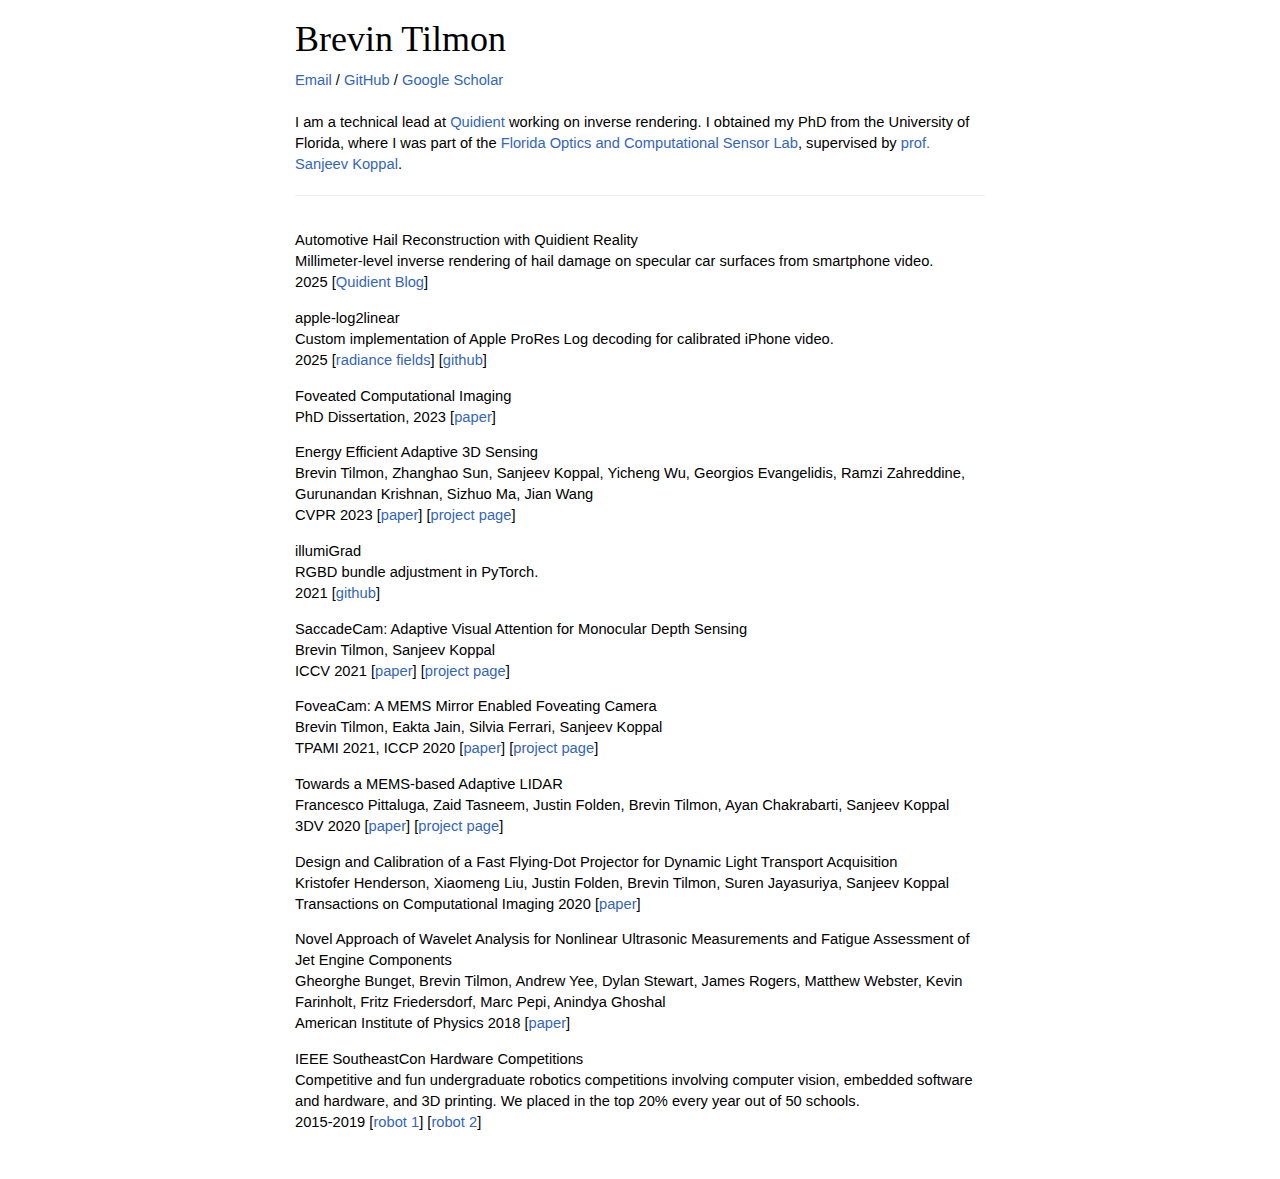
<file: index.html>
<!doctype html> 
<html lang="en"> 
<head> 
<meta charset="utf-8"> <meta http-equiv="X-UA-Compatible" content="IE=edge"> <meta name="viewport" content="width=device-width, initial-scale=1.0"> 
<title> Brevin Tilmon </title> 
<meta name="HandheldFriendly" content="True"> 
<meta name="MobileOptimized" content="320"> 
<link rel="stylesheet" href="css/bootstrap.min.css"> 
<link rel="stylesheet" href="css/style.css"> 
</head> 

<body> 
<div id="home" class="container-fluid"> 

<div class="row"> 
<h1>Brevin Tilmon</h1> 
<a href="mailto:brevinjt@gmail.com">Email</a> /
<a href="https://github.com/btilmon">GitHub</a> /
<a href="https://scholar.google.com/citations?user=-bgfLW4AAAAJ&hl=en" target="_blank">Google Scholar</a>
</div> 

<br>
I am a technical lead at <a href="https://quidient.com/">Quidient</a> working on inverse rendering. I obtained my PhD from the University of Florida, where I was part of the <a href="https://focus.ece.ufl.edu/">Florida Optics and Computational Sensor Lab</a>, supervised by <a href="https://focus.ece.ufl.edu/team/">prof. Sanjeev Koppal</a>. 

<hr> <div class="row"> 
<!-- <h2> Projects </h2>  -->

<ul> 

<li> <span class="papertitle">Automotive Hail Reconstruction with Quidient Reality</span>
<br> Millimeter-level inverse rendering of hail damage on specular car surfaces from smartphone video.
<br> 
2025 [<a href="https://quidient.com/automotive-hail-reconstruction-with-quidient-reality/" target="_blank">Quidient Blog</a>]
</li>     

<li> <span class="papertitle">apple-log2linear</span>
<br> Custom implementation of Apple ProRes Log decoding for calibrated iPhone video.
<br> 
2025 [<a href="https://radiancefields.com/apple-log2linear-convert-apple-prores-easily" target="_blank">radiance fields</a>]
[<a href="https://github.com/btilmon/apple-log2linear" target="_blank">github</a>]
</li> 

<li> <span class="papertitle">Foveated Computational Imaging</span>
<br> PhD Dissertation, 2023
[<a href="https://btilmon.github.io/pubs/dissertation.pdf" target="_blank">paper</a>]
</li> 


<li> <span class="papertitle">Energy Efficient Adaptive 3D Sensing</span>
<br> Brevin Tilmon, Zhanghao Sun, Sanjeev Koppal, Yicheng Wu, Georgios Evangelidis, Ramzi Zahreddine, Gurunandan Krishnan, Sizhuo Ma, Jian Wang
<br> CVPR 2023
[<a href="https://btilmon.github.io/pubs/CVPR_2023_Energy_Efficient_Adaptive_3D_Sensing.pdf" target="_blank">paper</a>]
[<a href="https://btilmon.github.io/e3d.html" target="_blank">project page</a>]
</li> 

<li> <span class="papertitle">illumiGrad</span>
<br> RGBD bundle adjustment in PyTorch.
<br> 
2021 [<a href="https://github.com/btilmon/illumiGrad" target="_blank">github</a>]
</li> 

<li> <span class="papertitle">SaccadeCam: Adaptive Visual Attention for Monocular Depth Sensing</span>
<br> Brevin Tilmon, Sanjeev Koppal
<br> ICCV 2021
[<a href="https://arxiv.org/abs/2103.12981" target="_blank">paper</a>]
[<a href="https://focus.ece.ufl.edu/saccadecam/" target="_blank">project page</a>]
</li> 

<li> <span class="papertitle">FoveaCam: A MEMS Mirror Enabled Foveating Camera</span>
<br> Brevin Tilmon, Eakta Jain, Silvia Ferrari, Sanjeev Koppal
<br> TPAMI 2021, ICCP 2020 
[<a href="https://btilmon.github.io/pubs/FoveaCam_PAMI.pdf" target="_blank">paper</a>]
[<a href="https://focus.ece.ufl.edu/foveating-cameras/" target="_blank">project page</a>]
</li> 

<li> <span class="papertitle">Towards a MEMS-based Adaptive LIDAR</span>
<br> Francesco Pittaluga, Zaid Tasneem, Justin Folden, Brevin Tilmon, Ayan Chakrabarti, Sanjeev Koppal
<br> 3DV 2020
[<a href="https://arxiv.org/pdf/2003.09545.pdf" target="_blank">paper</a>]
[<a href="https://www.francescopittaluga.com/adaptivelidar/index.html" target="_blank">project page</a>]
</li> 

<li> <span class="papertitle">Design and Calibration of a Fast Flying-Dot Projector for Dynamic Light Transport Acquisition</span>
<br> Kristofer Henderson, Xiaomeng Liu, Justin Folden, Brevin Tilmon, Suren Jayasuriya, Sanjeev Koppal
<br> Transactions on Computational Imaging 2020
[<a href="https://btilmon.github.io/pubs/tci20.pdf" target="_blank">paper</a>]
</li> 


<li> <span class="papertitle">Novel Approach of Wavelet Analysis for Nonlinear Ultrasonic Measurements and Fatigue Assessment of Jet Engine Components</span>
<br> Gheorghe Bunget, Brevin Tilmon, Andrew Yee, Dylan Stewart, James Rogers, Matthew Webster, Kevin Farinholt, Fritz Friedersdorf, Marc Pepi, Anindya Ghoshal
<br> American Institute of Physics 2018
[<a href="https://pubs.aip.org/aip/acp/article/1949/1/070003/819768/Novel-approach-of-wavelet-analysis-for-nonlinear" target="_blank">paper</a>]
</li> 

<li> <span class="papertitle">IEEE SoutheastCon Hardware Competitions</span>
<br> Competitive and fun undergraduate robotics competitions involving computer vision, embedded software and hardware, and 3D printing. We placed in the top 20% every year out of 50 schools.
<br> 2015-2019 
[<a href="https://photos.app.goo.gl/6z9p2Z9gpoGziKwDA" target="_blank">robot 1</a>] 
[<a href="https://photos.app.goo.gl/WkkoW6fU5w1R6EP88" target="_blank">robot 2</a>]
</li> 

<br> 


</ul> </div> 


</div>
</body> 
</html>
</file>
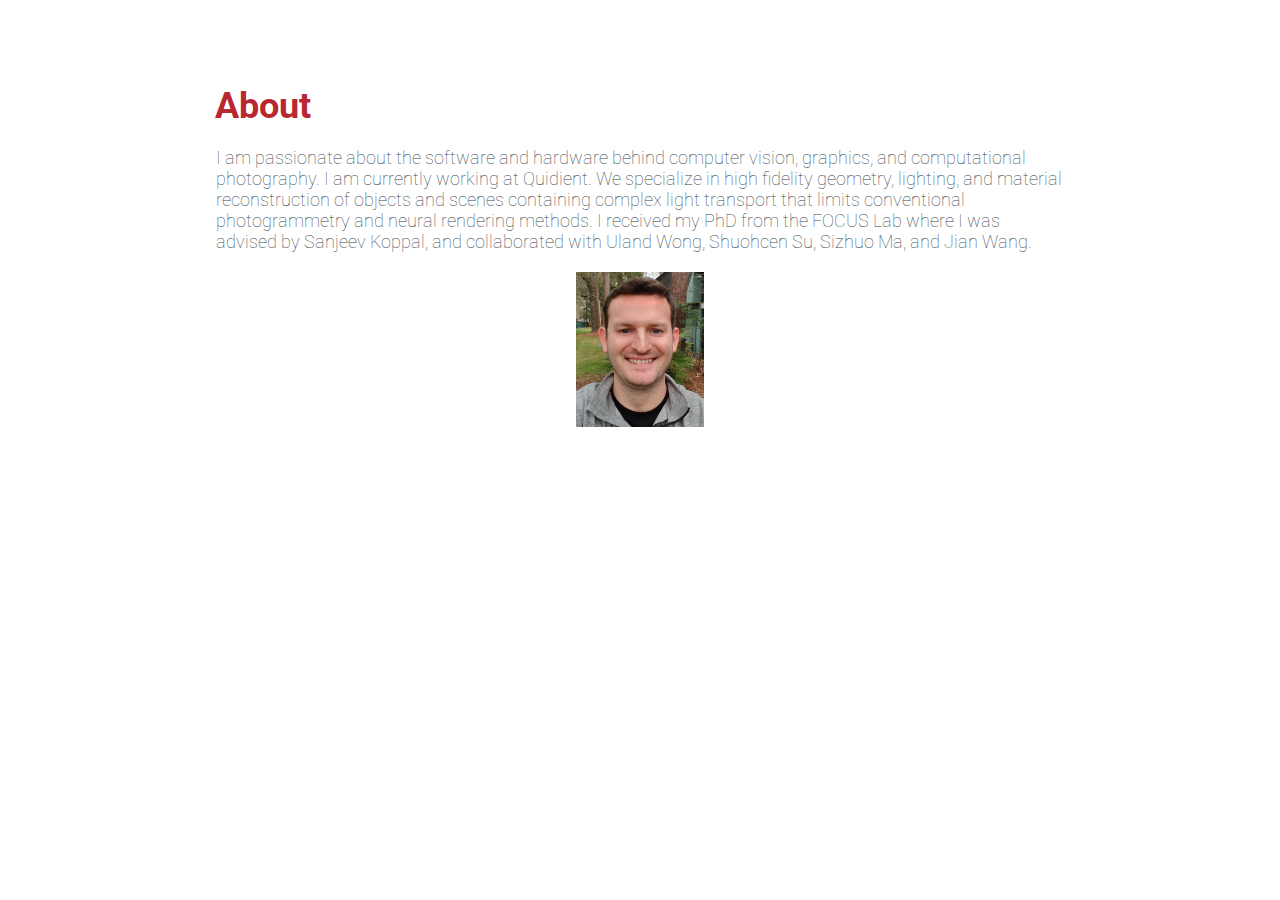
<file: about.html>
<!DOCTYPE html>



 <html>

<head>
  <title>Brevin Tilmon</title>
  <link rel="stylesheet" type="text/css" href="style.css">
  <link href="https://fonts.googleapis.com/css?family=Roboto:light" rel="stylesheet">
</head>

<body>

<!-- <div class="container">

    <div class="navbar">
      
      <a href="index.html">Home</a>
      <a href="pics.html">Pictures</a>
      <a href="resources.html">Resources</a>

    </div>
    
</div>   -->    

<div class="container">

  <br>
  <br>
  <br>

<h6 class="centered">About</h6>

<br>
  <h5 >I am passionate about the software and hardware behind computer vision, graphics, and computational photography. I am currently working at Quidient. We specialize in high fidelity geometry, lighting, and material reconstruction of objects and scenes containing complex light transport that limits conventional photogrammetry and neural rendering methods. I received my PhD from the FOCUS Lab where I was advised by Sanjeev Koppal, and collaborated with Uland Wong, Shuohcen Su, Sizhuo Ma, and Jian Wang. </h5>

<br>
  <div style="text-align: center;">

    <img class="centered-image" style="max-width: 15%;" src="img/profile_pics/2022a.jpg">
  </div>
</div>


    <!-- <div class="grid-container">

      <div class="grid-item">
        <img class = "a" src="img/pics/barn.JPG" width="550" height="500" /><br>
        <i>Murray, Kentucky - 2018</i><br>
        
      </div>

      <div class="grid-item">
        <img class = "a" src="img/pics/surf_beach.JPG"  height="300" /><br>
        <i>St. Augustine, Florida - 2018</i><br>
      </div>

      <div class="grid-item">
        <img class="a" src="img/pics/campus1.JPG" width = "700" height=" 500" /><br>
        <i>Murray, Kentucky - 2018</i><br>
      </div>  

      <div class="grid-item">
        <img class="a" src="img/pics/colo1.JPG" width = "800" height=" 400" /><br>
        <i>Rocky Mountain National Park, Colorado - 2017</i><br>
      </div>

      <div class="grid-item"></div>
      <div class="grid-item"></div>  
      <div class="grid-item"></div>
      <div class="grid-item"></div>
      <div class="grid-item"></div>  
    </div> -->



</body>
</html>
</file>
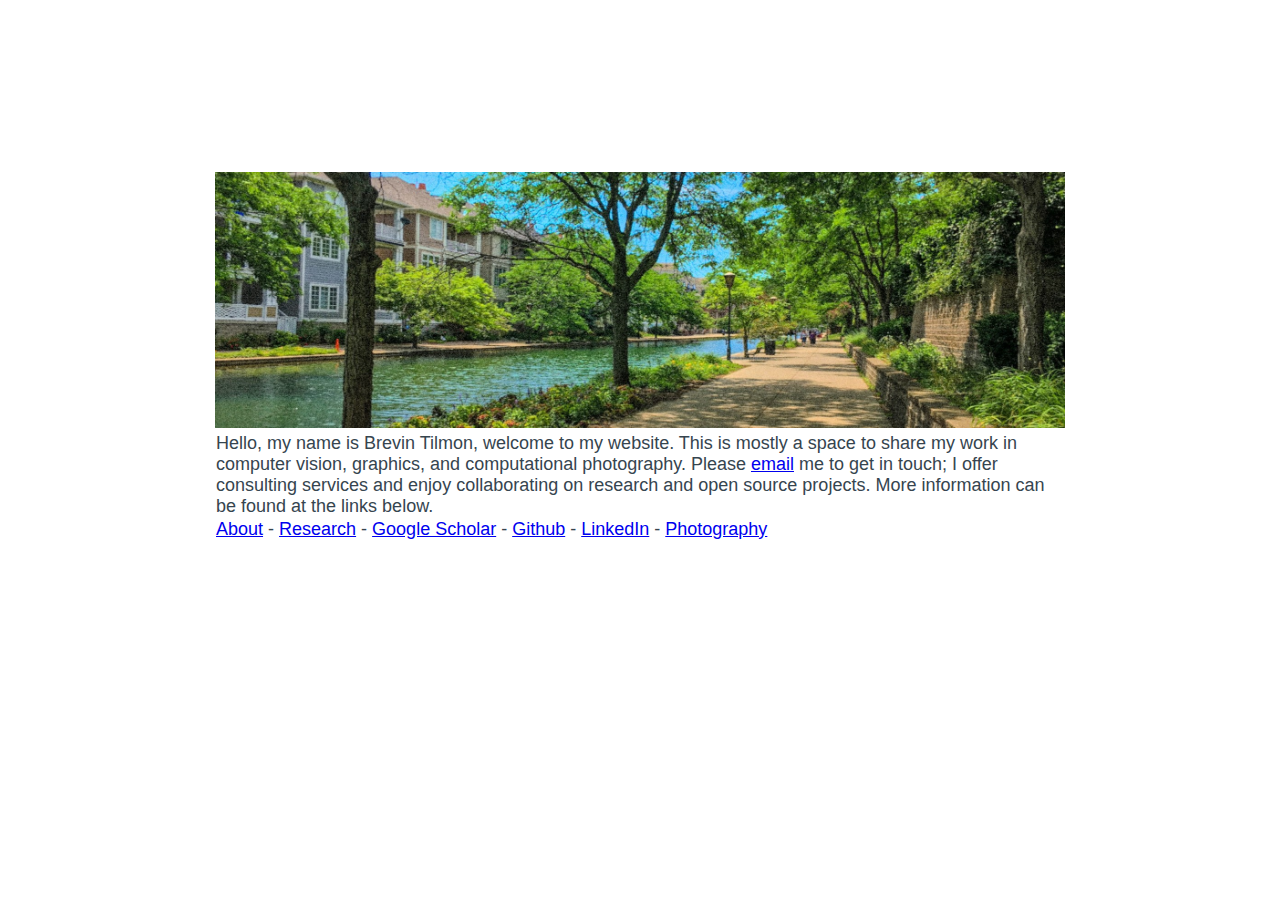
<file: index-test.html>
<!DOCTYPE html>



 <html>

<head>
  
  <title>Brevin Tilmon</title>
   <link rel="stylesheet" type="text/css" href="style.css"> 
  <link rel="stylesheet" href="http://domain.tld/screen.css" type="text/css" media="Screen" />
  <link rel="stylesheet" href="http://domain.tld/mobile.css" type="text/css" media="handheld" />

  
  <link rel="shortcut icon" href=""/>  
  
<style>
* {
  box-sizing: border-box;
}

/* Create two unequal columns that floats next to each other */
.column {
  float: left;
  padding-right: 15px;
  padding-bottom: 25px;
  height: 100%;
}

.columnR {
  float: right;
  padding-right: 0px;
  padding-bottom: 0px;
  height: 100%;
}

.left {
  width: 25%;
  padding-top: 4px;
}


.right {
  width: 75%;
}

.columnIm {
  float: left;
  padding-right: 2px;
  padding-bottom: 0px;
  height: 100%;
}

.columnImR {
  float: right;
  padding-right: 0px;
  padding-bottom: 0px;
  height: 100%;
}

.leftIm {
  width: 20%;
  padding-top: 4px;
  padding-right: 20px;
}

.rightIm {
  width: 80%;
  padding-right: 0px;
}

.leftInto {
  width: 50%;
  padding-top: 4px;
  padding-right: 20px;
}

.rightIntro {
  width: 50%;
  padding-top: 10px;
}

/* Clear floats after the columns */
.row:after {
  content: "";
  display: table;
  clear: both;
}
/* 
a{ 
  text-decoration: none; 
  color:black;
  font-weight: bold;
} */

.class1 {
  font-weight: bold;
}

.class2 {
  font-weight: normal;
}

/* a:hover{
  text-decoration: underline;
} */

</style>

</head>

<body>
  <meta name="viewport" content="width=device-width, initial-scale=1.0">


<br><br><br><br><br><br><br><br>
        <!-- <div class="column left">
      <img src="img/mesh.png" >
    </div>
    <div align="left">
        <div>
          <h6 class="normal">Brevin Tilmon</h6> <br>
        <h5><a href="cv_Brevin_Tilmon.pdf">CV</a> | <a href="https://scholar.google.com/citations?user=-bgfLW4AAAAJ&hl=en">Google Scholar</a> | <a href="https://github.com/btilmon">Github</a> | <a href="https://www.linkedin.com/in/brevin-tilmon-220927129/">LinkedIn</a> | <a href="mailto:btilmon@ufl.edu">Email</a> </h5>
      </div>
    </div>  -->

        <div class="container">
            <!-- <div class="row">
          <div class="columnIm leftIntro">
            <h6 class="normal">Brevin Tilmon</h6> <br>
          </div>w
          <div class="columnR rightIntro" >


          </div>
        </div> -->

            <!-- <h5 class="centered"> <a href="https://scholar.google.com/citations?user=-bgfLW4AAAAJ&hl=en">Google Scholar</a> | <a href="https://github.com/btilmon">Github</a> | <a href="https://www.linkedin.com/in/brevin-tilmon-220927129/">LinkedIn</a> | <a href="mailto:brevinjt@gmail.com">Email</a> </h5> -->
            
            <img class="centered-image" style="max-width: 100%;" src="img/website_pics/indy_short.jpg">
            <br>

            <h5 class="centered">
                 Hello, my name is Brevin Tilmon, welcome to my website. This is mostly a space to share my work in computer vision, graphics, and computational photography. Please <a href="mailto:brevinjt@gmail.com">email</a> me to get in touch; I offer consulting services and enjoy collaborating on research and open source projects. More information can be found at the links below.
            </h5>
              
            <h5 class="centered">
              <a href="about.html">About</a> -
              <a href="research.html">Research</a> -
              <a href="https://scholar.google.com/citations?user=-bgfLW4AAAAJ&hl=en">Google Scholar</a> - 
              <a href="https://github.com/btilmon">Github</a> - 
              <a href="https://www.linkedin.com/in/brevin-tilmon-220927129/">LinkedIn</a> -
              <a href="pics.html">Photography</a> 
            </h5>

        </div>

      
        <!-- </div> -->
        <!-- <div class="column left"> -->
        <!-- </div> -->
        <!-- <div class="row">
              <div class="column left">
                <img src="img/e3d_teaser3.png" >
              </div>
              <div class="column right" >
                <h8><b>Energy-Efficient Adaptive 3D Sensing</b></h8> <br>
                <h8>Brevin Tilmon, <a class="class2" href="https://zhsun0357.github.io/">Zhanghao Sun</a>, <a class="class2" href="https://focus.ece.ufl.edu/people/">Sanjeev Koppal</a>, <a class="class2" href="https://yichengwu.github.io/">Yicheng Wu</a>, <a class="class2" href="https://sites.google.com/site/georgeevangelidis/">Georgios Evangelidis</a>, <a class="class2" href="https://www.linkedin.com/in/ramzi-zahreddine-42a09b87/">Ramzi Zahreddine</a>, <a class="class2" href="https://www.linkedin.com/in/krishnanguru/">Guru Krishnan</a>, <a class="class2" href="https://sizhuoma.netlify.app/">Sizhuo Ma</a>, <a class="class2" href="https://jianwang-cmu.github.io/">Jian Wang</a></h8> <br>
                <h8>CVPR 2023</h8></b>
                <h4>[<a href="pubs/CVPR_2023_Energy_Efficient_Adaptive_3D_Sensing.pdf">Paper</a>] [<a href="https://btilmon.github.io/e3d.html">Website</a>] [<a href="https://github.com/btilmon/holoCu">Code</a>] [<a href="pubs/CVPR_2023_Energy_Efficient_Adaptive_3D_Sensing_Supplementary.pdf">Supplementary</a>]</h4>
              </div>
            </div>


            <div class="row">
              <div class="column left">
                <img src="img/saccadecam_hardware_teaser2.png" >
              </div>
              <div class="column right" >
                <h8><b>SaccadeCam: Adaptive Visual Attention for Monocular Depth Sensing</b></h8> <br>
                <h8>Brevin Tilmon and <a class="class2" href="https://focus.ece.ufl.edu/people/">Sanjeev Koppal</a></h8> <br>
                <h8>ICCV 2021</h8></b>
                <h4>[<a href="https://arxiv.org/abs/2103.12981">Paper</a>] [<a href="https://focus.ece.ufl.edu/saccadecam/">Website</a>] [<a href="https://github.com/btilmon/saccadeCam">Code</a>]</h4>
              </div>
            </div>




      <div class="row">
        <div class="column left">
          <img src="img/foveacamnew.png" >
        </div>
        <div class="column right" >
          <h8><b>FoveaCam: A MEMS Mirror Enabled Foveating Camera</b></h8> <br>
          <h8>Brevin Tilmon, <a class="class2" href="https://faculty.eng.ufl.edu/jain/bio/">Eakta Jain</a>, <a class="class2" href="http://lisc.mae.cornell.edu/wordpress/?page_id=28">Silvia Ferrari</a>, <a class="class2" href="https://focus.ece.ufl.edu/people/">Sanjeev Koppal</a></h8> <br>
          <h8>PAMI 2021, ICCP 2020</h8> <br>
          <h4>[<a href="pubs/FoveaCam_PAMI.pdf">Paper</a>] [<a href="https://focus.ece.ufl.edu/foveating-cameras/">Website</a>] [<a href="https://github.com/btilmon/foveaCam_ICCP">Code</a>]
        </h5>
          </h4>
        </div>
      </div>



      <div class="row">
        <div class="column left">
          <img src="img/fovLidar2.png" >
        </div>
        <div class="column right" >
          <h8><b>Towards a MEMS-based Adaptive LIDAR</b></h8><br>
          <h8><a class="class2" href="https://www.francescopittaluga.com/">Francesco Pittaluga</a>, <a class="class2" href="https://www.linkedin.com/in/zaid-tasneem/">Zaid Tasneem</a>, <a class="class2" href="https://focus.ece.ufl.edu/people/">Justin Folden</a>, Brevin Tilmon, <a class="class2" href="https://projects.ayanc.org/">Ayan Chakrabarti</a>, <a class="class2" href="https://focus.ece.ufl.edu/people/">Sanjeev Koppal</a></h8><br>
          <h8>3DV 2020</h8>
          <h4>[<a href="https://arxiv.org/pdf/2003.09545.pdf">Paper</a>] [<a href="https://www.francescopittaluga.com/adaptivelidar/index.html">Website</a>]</h4>
        </div>
      </div>

      <div class="row">
        <div class="column left">
          <img src="img/flyingDot2.png" >
        </div>
        <div class="column right" >
          <h8><b>Design and Calibration of a Fast Flying-Dot Projector for Dynamic Light Transport Acquisition</b> </h8><br>
          <h8><a class="class2" href="https://www.linkedin.com/in/kristofer-henderson-b4b124200/">Kristofer Henderson</a>, <a class="class2" href="https://www.linkedin.com/in/xiaomeng-liu-96953114a/">Xiaomeng Liu</a>, <a class="class2" href="https://focus.ece.ufl.edu/people/">Justin Folden</a>, Brevin Tilmon, <a class="class2" href="https://web.asu.edu/imaging-lyceum/team">Suren Jayasuriya</a>, <a class="class2" href="https://focus.ece.ufl.edu/people/">Sanjeev Koppal</a></h8><br>
          <h8>Transactions on Computational Imaging 2020</h8>
          <h4>[<a href="pubs/tci20.pdf">Paper</a>] [<a href="https://focus.ece.ufl.edu/mems-projection/">Website</a>] </h4>

        </div>

    </div>  -->




</body>
</html>
</file>
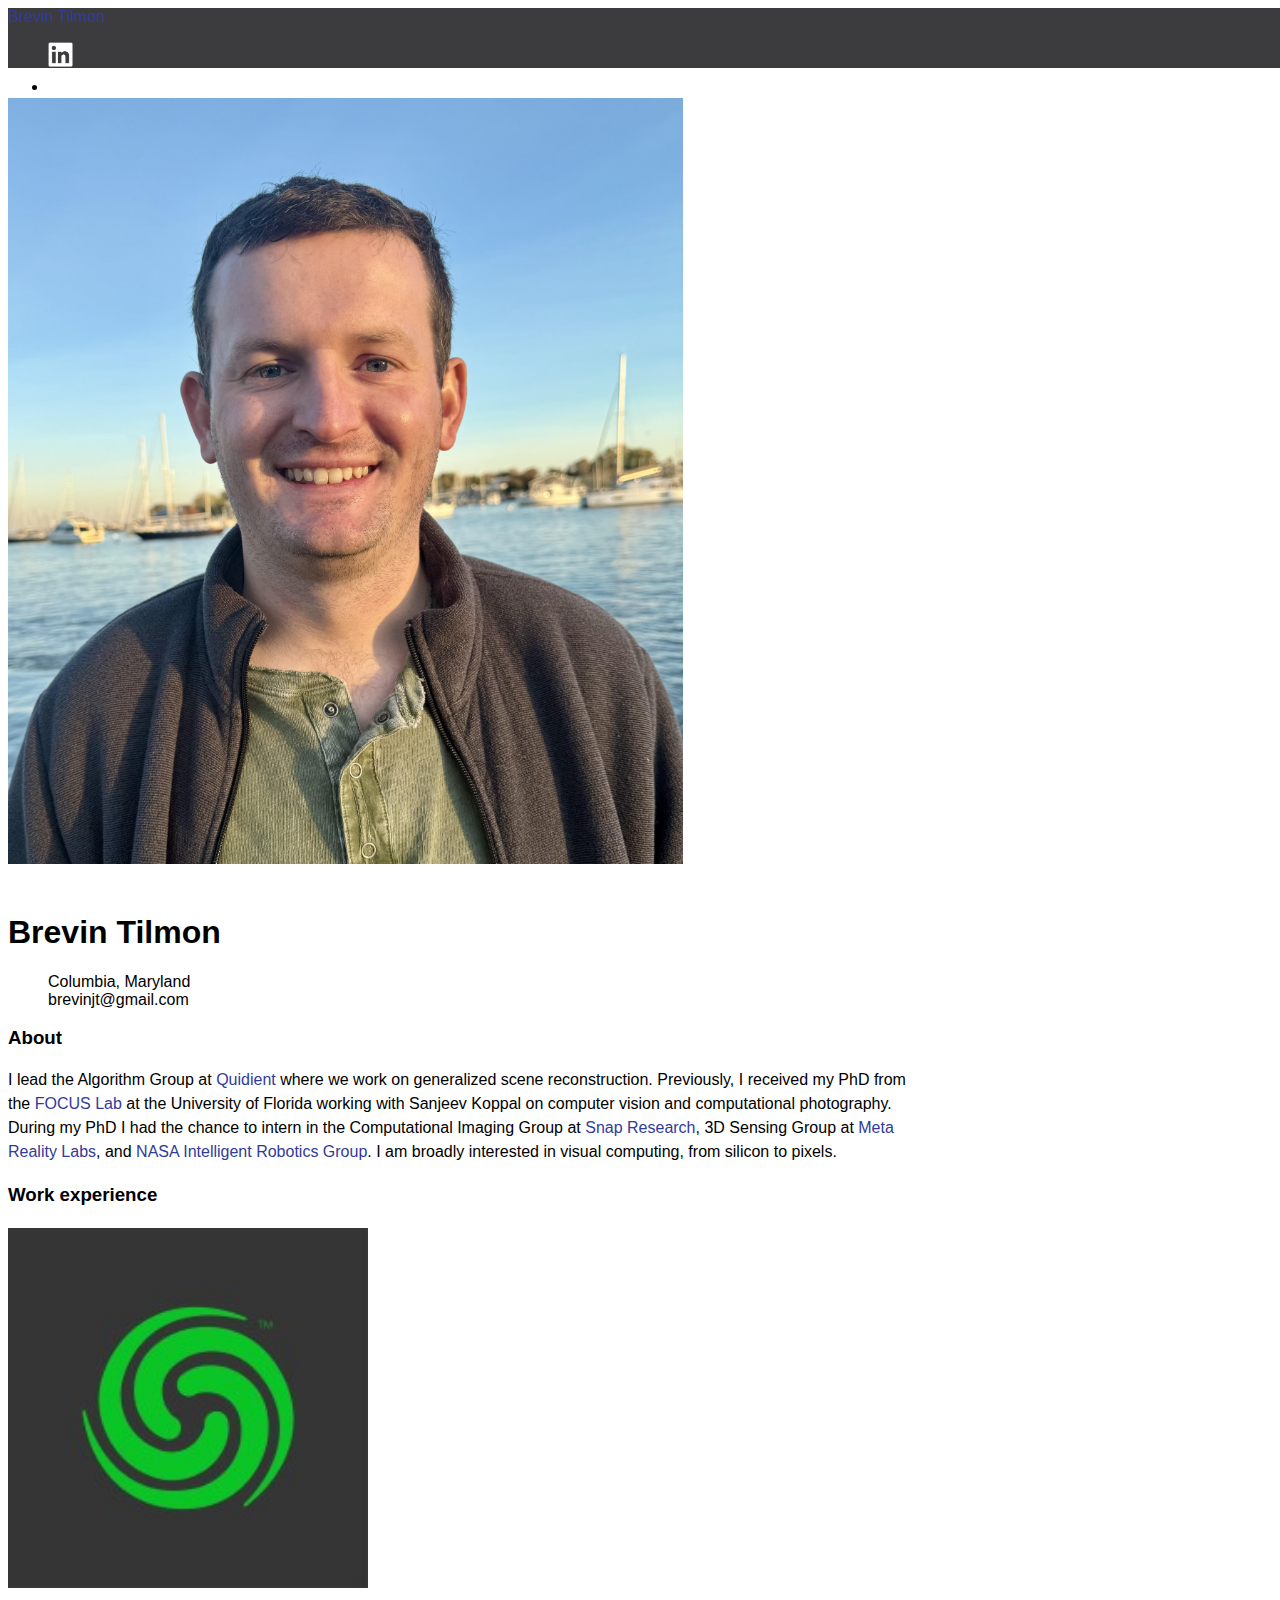
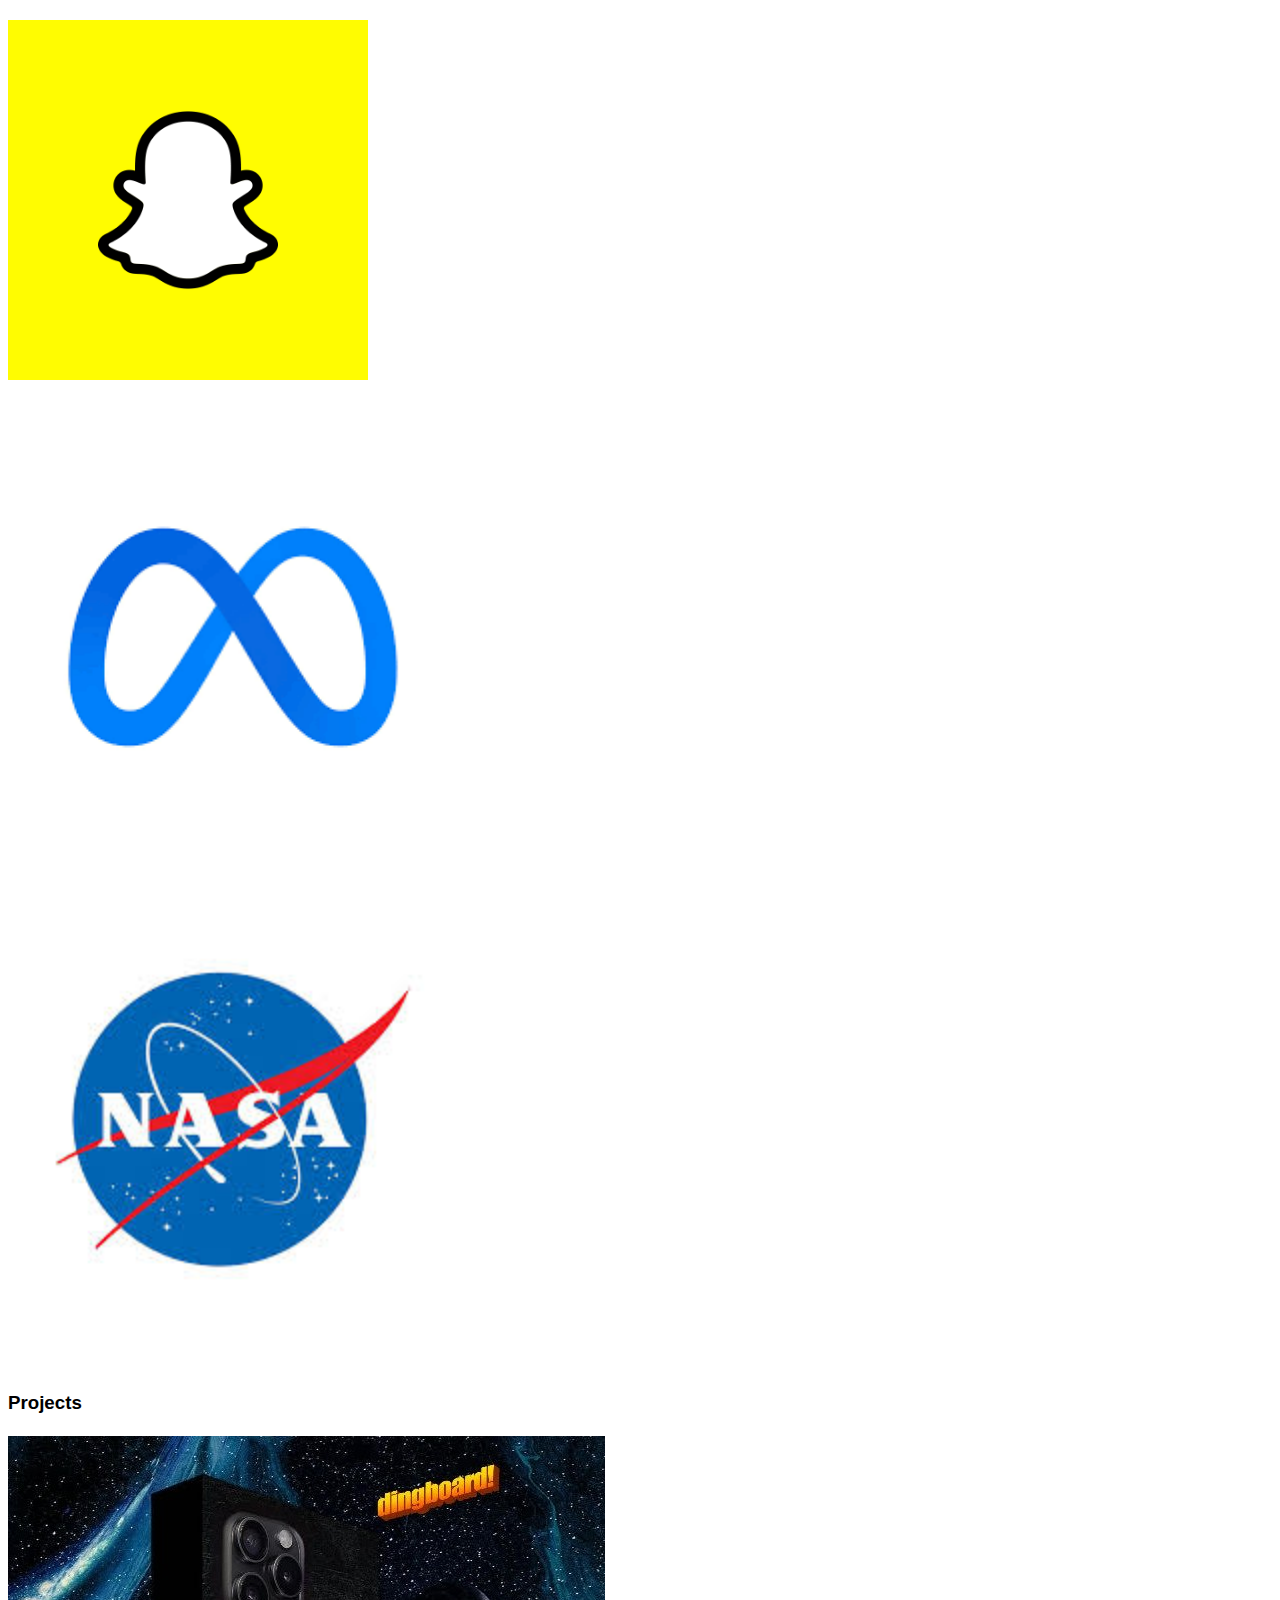
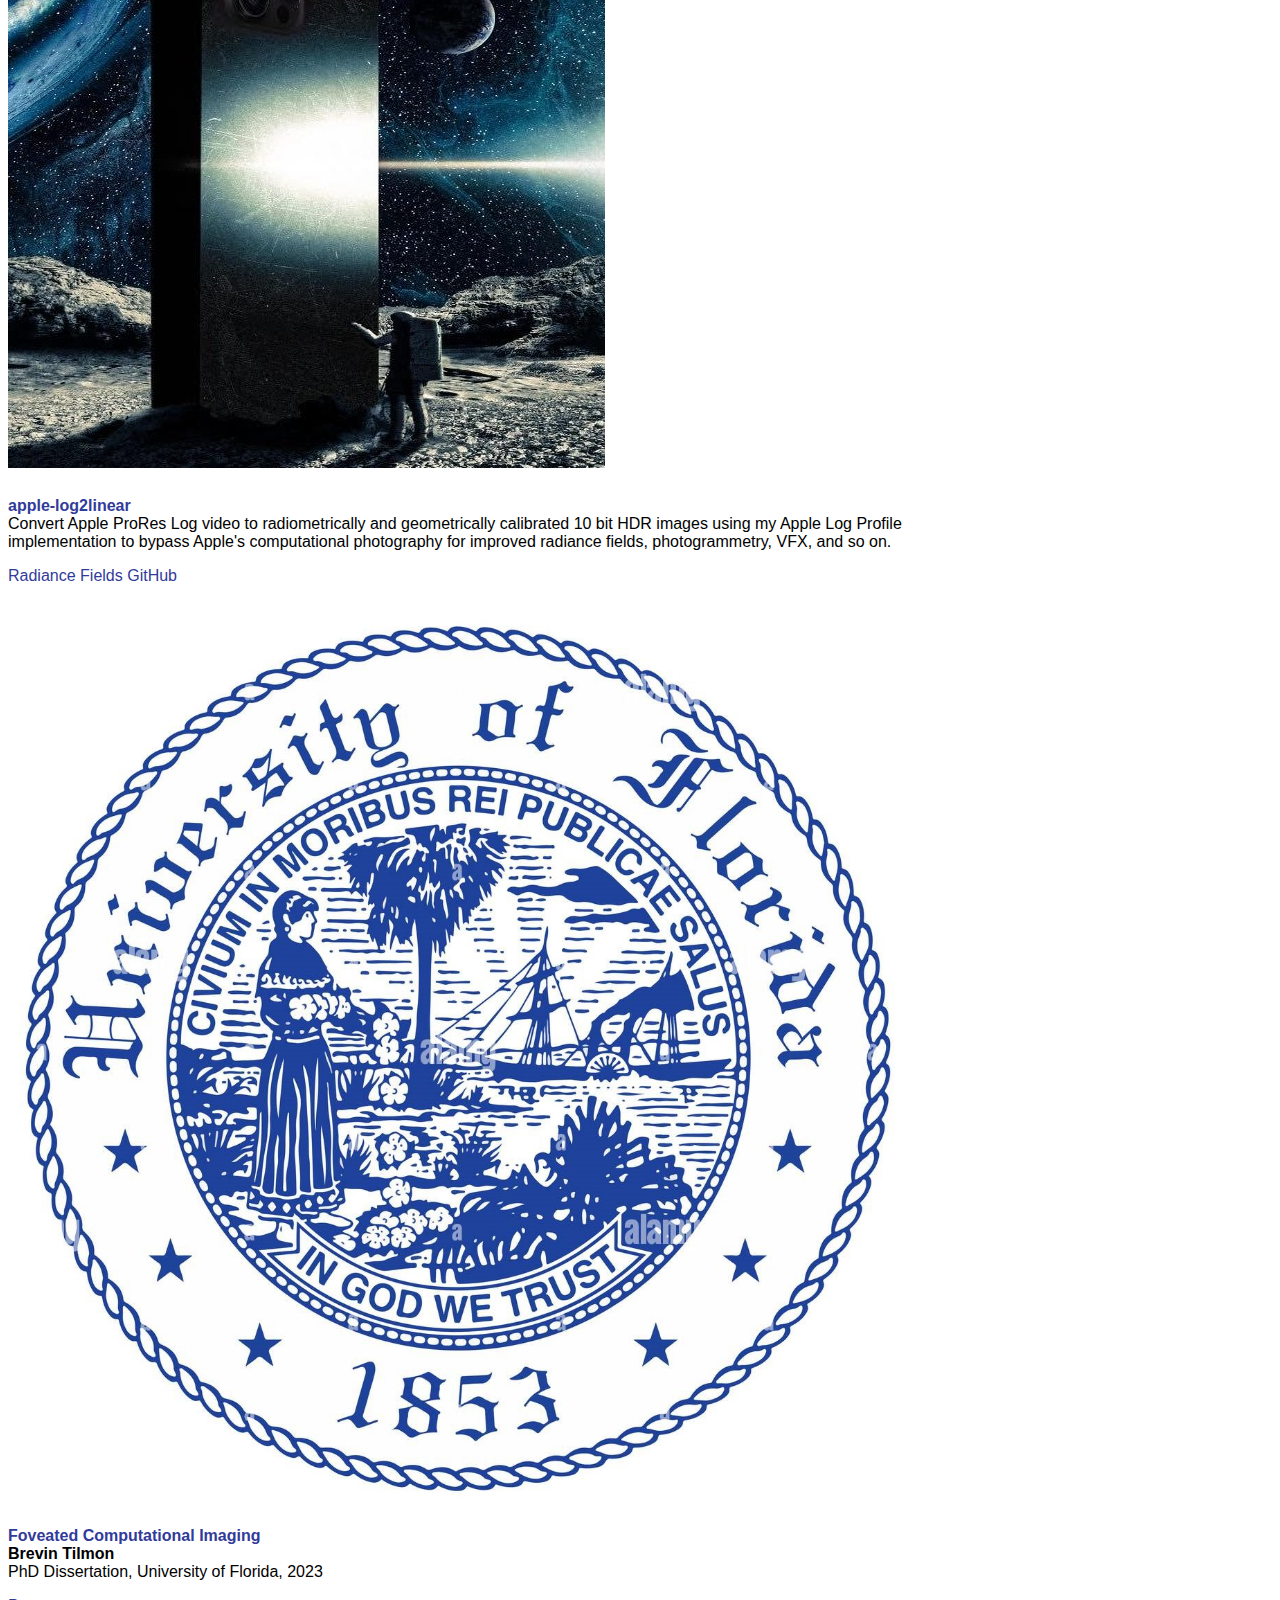
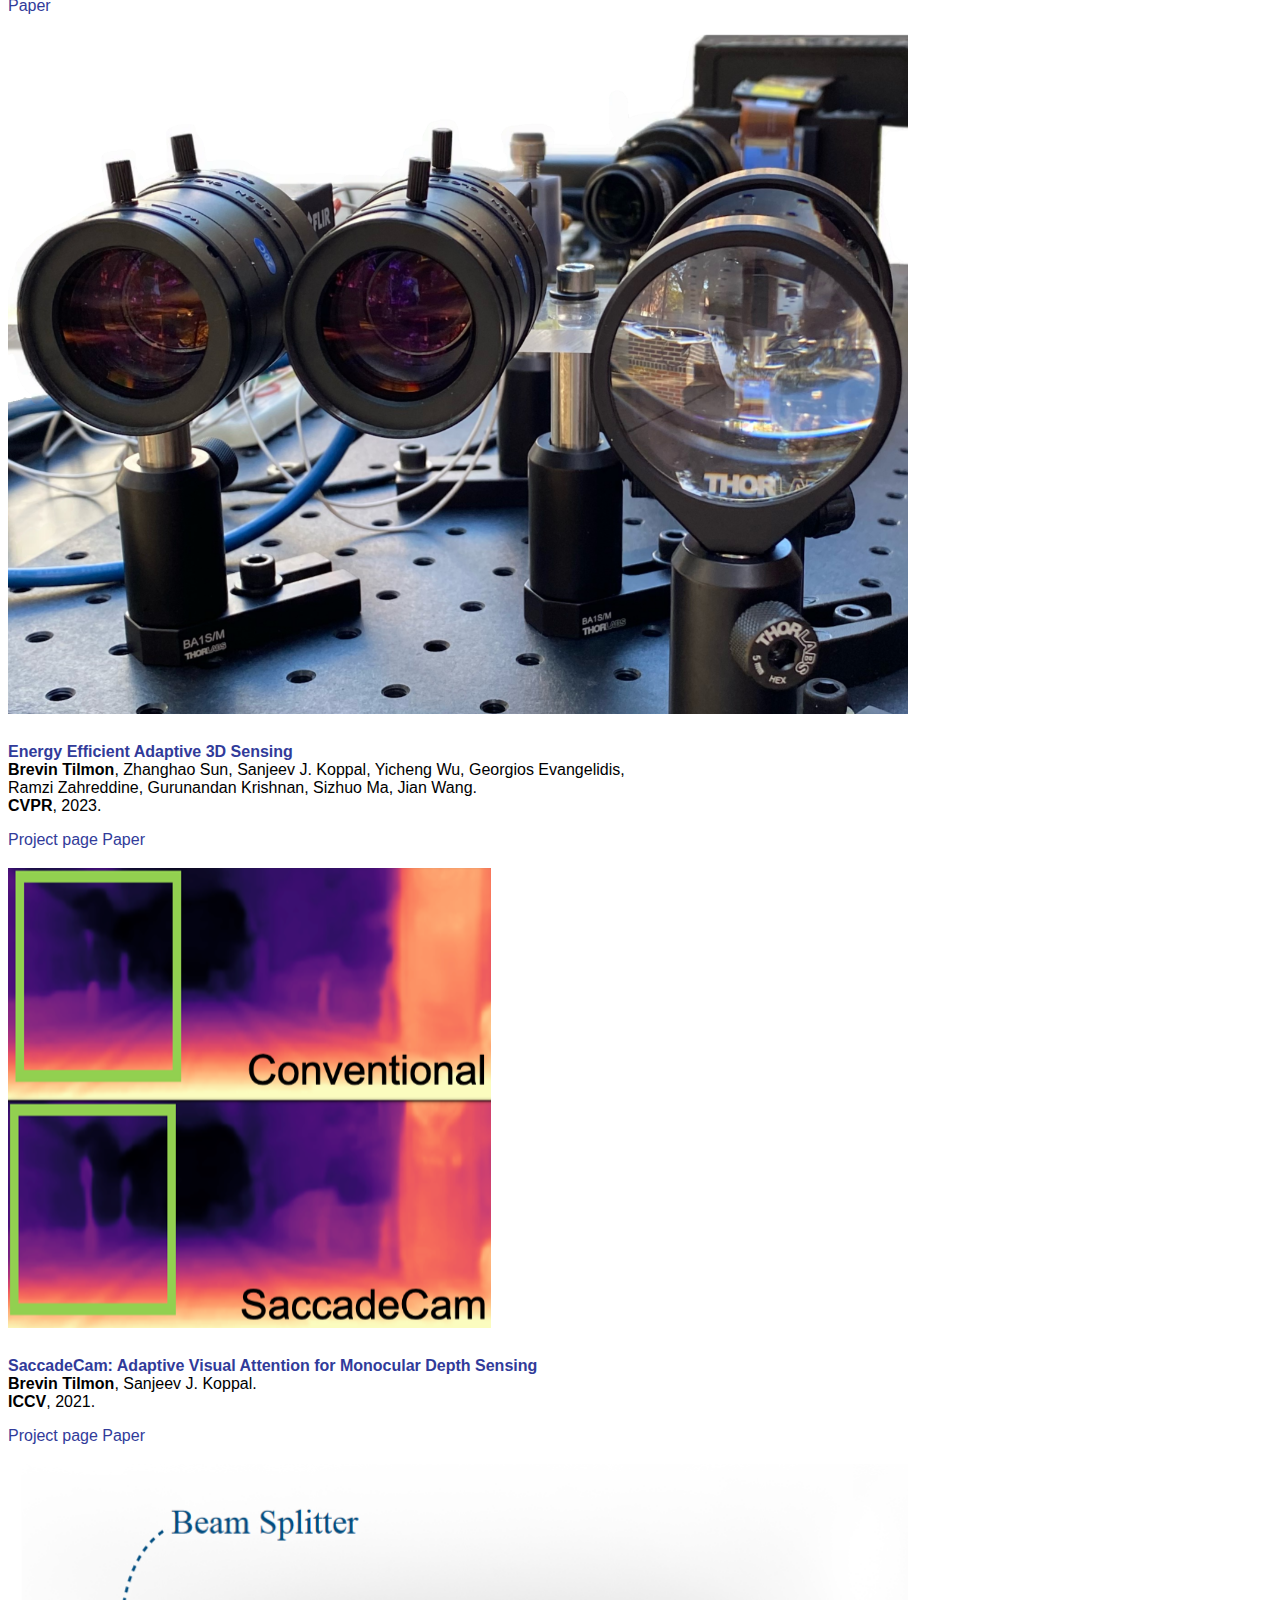
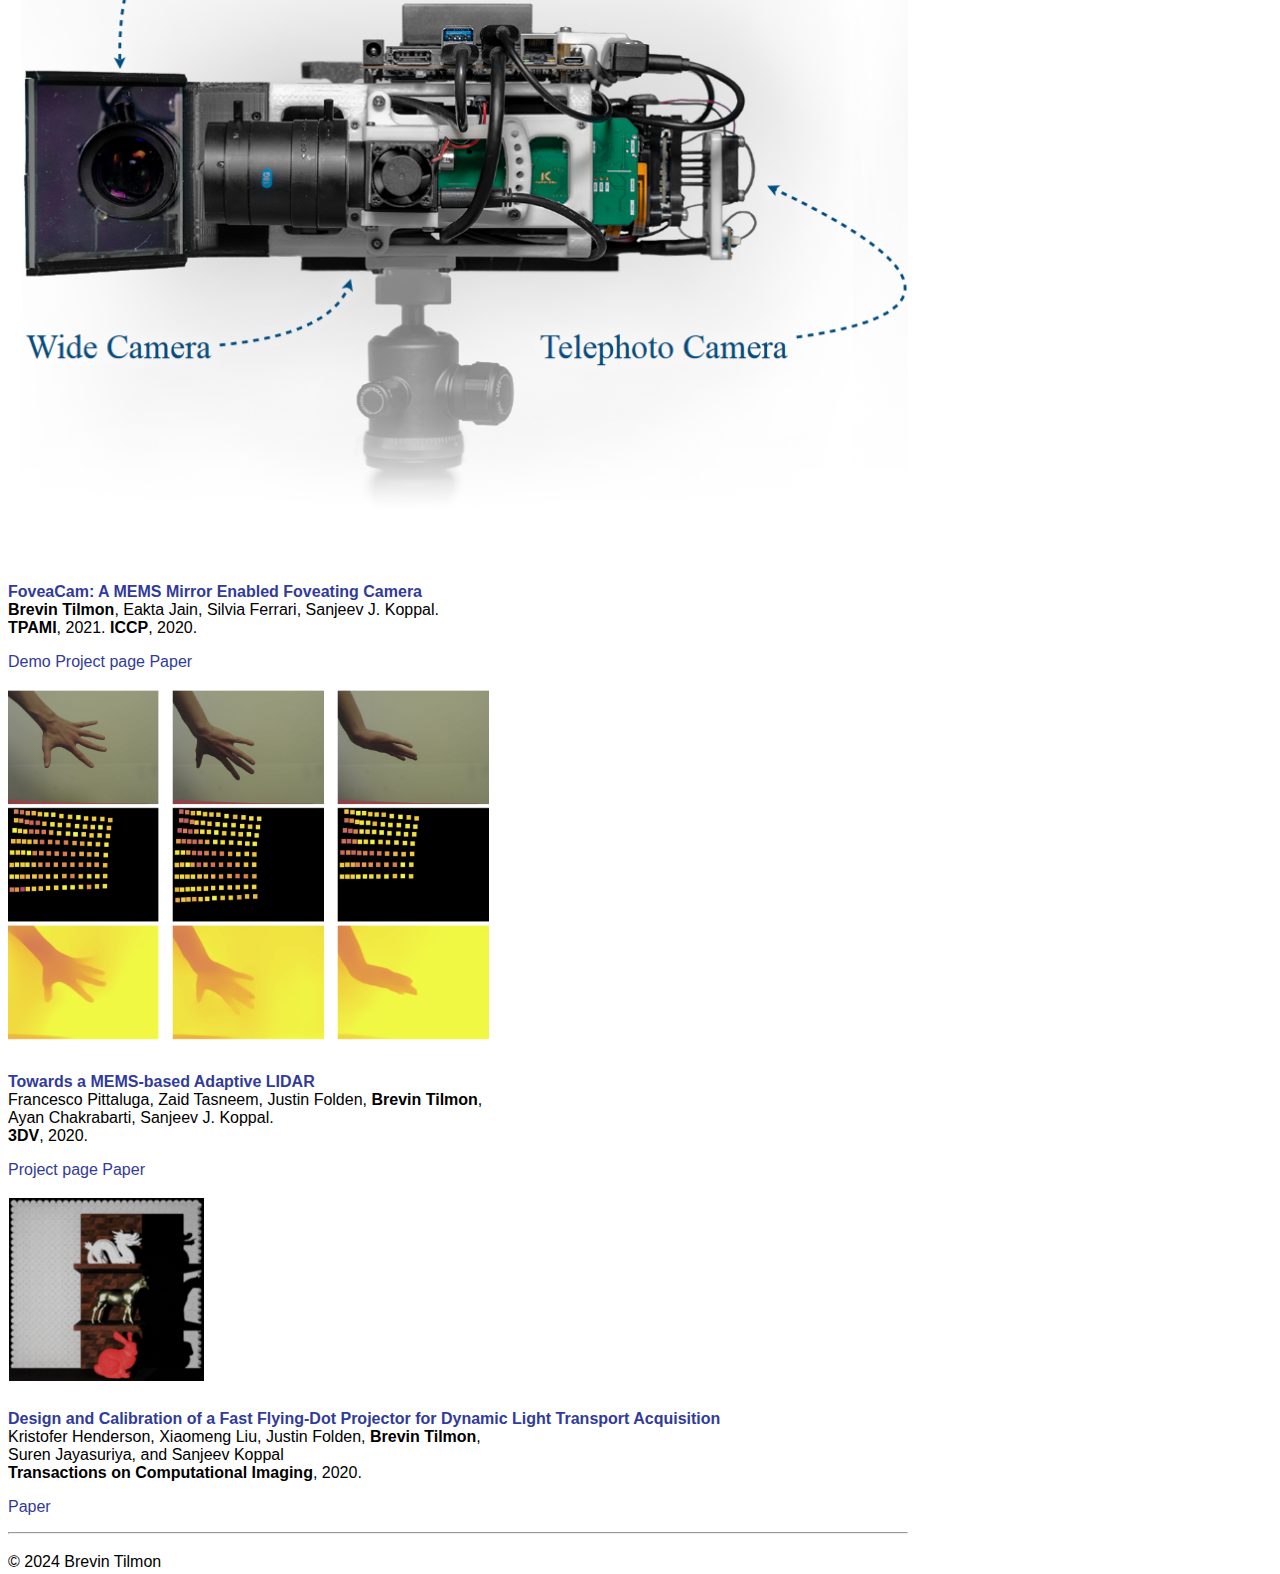
<file: index0.html>
<!DOCTYPE html>
<html lang="en">

<head>
    <meta charset="utf-8">
    <meta name="viewport" content="width=device-width, initial-scale=1, shrink-to-fit=no" />

    <title>Brevin Tilmon</title>
    <link href="https://cdn.jsdelivr.net/npm/bootstrap@5.0.0-beta3/dist/css/bootstrap.min.css" rel="stylesheet"
        integrity="sha384-eOJMYsd53ii+scO/bJGFsiCZc+5NDVN2yr8+0RDqr0Ql0h+rP48ckxlpbzKgwra6" crossorigin="anonymous">
    <script src="https://cdn.jsdelivr.net/npm/bootstrap@5.0.0-beta3/dist/js/bootstrap.bundle.min.js"
        integrity="sha384-JEW9xMcG8R+pH31jmWH6WWP0WintQrMb4s7ZOdauHnUtxwoG2vI5DkLtS3qm9Ekf"
        crossorigin="anonymous"></script>

    <link rel="stylesheet" href="main.css">
</head>

<body>
    <nav class="navbar navbar-expand navbar-light bg-dark text-light" style="background-color: #3c3c3e; height: 60px">
        <div class="container-fluid" style="max-width:900px">
            <a class="navbar-brand text-light" href="https://btilmon.github.io/">
                Brevin Tilmon
            </a>
            <div class="collapse navbar-collapse" id="navbarSupportedContent">
                <ul class="navbar-nav ms-auto">
                    <li class="nav-item">
                        <a href="https://www.linkedin.com/in/brevin-tilmon-220927129" class="nav-link nav-item"
                            style="vertical-align:center;padding-top:20px;">
                            <img class="d-flex justify-content-center mx-auto" id="icon"
                                src="resources/logo-linkedin.png" style="max-width: 25px; " alt=""></img>
                        </a>
                    </li>
                    <li class="nav-item">
                        <a href="https://github.com/btilmon" class="nav-link nav-item"
                            style="vertical-align:center;padding-top:20px;">
                            <img class="img-responsive" src="resources/logo-github.png" style="max-width: 25px;"
                                alt="" />
                        </a>
                    </li>
                    <li class="nav-item">
                        <a href="https://scholar.google.com/citations?user=-bgfLW4AAAAJ&hl=en" class="nav-link nav-item"
                            style="vertical-align:center;padding-top:20px;">
                            <img class="img-responsive" src="resources/logo-scholar.png" style="max-width: 25px;"
                                alt="" />
                        </a>
                    </li>
                    
                </ul>
            </div>
        </div>
    </nav>

    <div class="container" style="max-width:900px;">

        <div class="row">

            <div class="row justify-content-center row-margin-20">
                <div class="col-sm-4 d-flex align-items-center">
                    <img class="img-fluid  profile" style="width: 75%; height: auto;" src="resources/me.jpg" alt="Profile Picture">
                </div>
                <div class="col-sm-5 offset-sm-1">
                    <h1>Brevin Tilmon</h1><h1>
                    </h1>
                    <ul class="fa-ul">
                        <li>
                            Columbia, Maryland
                        </li>
                        <li>
                            brevinjt@gmail.com
                        </li>
                        <!-- <li>
                          <a href="cv_Brevin_Tilmon.pdf">CV</a>
                        </li> -->

                    </ul>
                </div>
            </div>

            <div class="row">
                <h3>
                    About
                </h3>
                <p> I lead the Algorithm Group at <a href="https://quidient.com/">Quidient</a> where we work on generalized scene reconstruction. Previously, I received my PhD from the <a href="https://focus.ece.ufl.edu/">FOCUS Lab</a> at the University of Florida working with Sanjeev Koppal on computer vision and computational photography. During my PhD I had the chance to intern in the Computational Imaging Group at <a href="https://research.snap.com/">Snap Research</a>, 3D Sensing Group at <a href="https://about.meta.com/realitylabs/">Meta Reality Labs</a>, and <a href="https://www.nasa.gov/intelligent-systems-division/autonomous-systems-and-robotics/intelligent-robotics-group/">NASA Intelligent Robotics Group</a>. I am broadly interested in visual computing, from silicon to pixels.
                </p>
            </div>

            <div class="row">
                <h3 id="publications">Work experience</h3>

                <div class="row">
                    <div class="col-3">
                        <a href="https://quidient.com/"><img class="img-responsive thumbnail" alt=""
                                src="resources/quidient-logo.jpg" width="40%" /></a>
                    </div>

                    <div class="col-3">
                        <a href="https://research.snap.com/"><img class="img-responsive thumbnail" alt=""
                                src="resources/snap-logo.jpg" width="40%"/></a>
                    </div>

                    <div class="col-3">
                        <a href="https://about.meta.com/realitylabs/"><img class="img-responsive thumbnail" alt=""
                                src="resources/meta-logo.png" width="50%"/></a>
                    </div>

                    <div class="col-3">
                        <a href="https://www.nasa.gov/intelligent-systems-division/autonomous-systems-and-robotics/intelligent-robotics-group/"><img class="img-responsive thumbnail" alt=""
                                src="resources/nasa-logo.jpg" width="50%"/></a>
                    </div>
                </div>
            </div>

            <div class="row">
                <h3 id="publications">Projects</h3>

                <div class="content">
                    <div id="publications">
                        
                        <div class="row">
                            <div class="col-2">
                                <a href="https://radiancefields.com/apple-log2linear-convert-apple-prores-easily"><img class="img-responsive thumbnail" alt=""
                                        src="img/2001.jpg" /></a>
                            </div>

                            <div class="col-10">
                                <div>
                                    <a href="https://radiancefields.com/apple-log2linear-convert-apple-prores-easily"><b>apple-log2linear</b></a>
                                </div>
                                <div>Convert Apple ProRes Log video to radiometrically and geometrically calibrated 10 bit HDR images using my Apple Log Profile implementation to bypass Apple's computational photography for improved radiance fields, photogrammetry, VFX, and so on.</div>
                                <ul class="quicklinks">
                                    <li class="pdf"><a
                                        href="https://radiancefields.com/apple-log2linear-convert-apple-prores-easily"
                                        class="btn btn-outline-primary" role="button">Radiance Fields</a>
                                    </li>
                                    <li class="pdf"><a
                                            href="https://github.com/btilmon/apple-log2linear/tree/main"
                                            class="btn btn-outline-primary" role="button">GitHub</a>
                                    </li>
                                </ul>
                            </div>

                        </div>

                        <div class="row">
                            <div class="col-2">
                                <a href="https://btilmon.github.io/pubs/dissertation.pdf"><img class="img-responsive thumbnail" alt=""
                                        src="resources/uf-logo.jpg" /></a>
                            </div>

                            <div class="col-10">
                                <div>
                                    <a href="https://btilmon.github.io/pubs/dissertation.pdf"><b>Foveated Computational Imaging</b></a>
                                </div>
                                <div><b>Brevin Tilmon</b></div>
                                <div>PhD Dissertation, University of Florida, 2023</div>
                                <ul class="quicklinks">
                                    <li class="pdf"><a
                                            href="https://btilmon.github.io/pubs/dissertation.pdf"
                                            class="btn btn-outline-primary" role="button">Paper</a>
                                    </li>
                                </ul>
                            </div>

                        </div>

                        <div class="row">
                            <div class="col-2">
                                <a href="https://btilmon.github.io/e3d.html"><img class="img-responsive thumbnail" alt=""X
                                        src="resources/e3d-3.png" /></a>
                            </div>

                            <div class="col-10">
                                <div>
                                    <a href="https://btilmon.github.io/e3d.html"><b>Energy Efficient Adaptive 3D Sensing</b></a>
                                </div>
                                <div><b>Brevin Tilmon</b>, Zhanghao Sun, Sanjeev J. Koppal, Yicheng Wu, Georgios Evangelidis,</div>
                                <div> Ramzi Zahreddine, Gurunandan Krishnan, Sizhuo Ma, Jian Wang.</div>
                                <div><b>CVPR</b>, 2023.</div>
                                <ul class="quicklinks">
                                    <li class="page"><a href="https://btilmon.github.io/e3d.html"
                                            class="btn btn-outline-primary" role="button">Project page</a></li>
                                    <li class="pdf"><a
                                            href="https://btilmon.github.io/pubs/CVPR_2023_Energy_Efficient_Adaptive_3D_Sensing.pdf"
                                            class="btn btn-outline-primary" role="button">Paper</a>
                                    </li>
                                </ul>
                            </div>

                        </div>

                        <div class="row">
                            <div class="col-2">
                                <a href="https://focus.ece.ufl.edu/saccadecam/"><img class="img-responsive thumbnail" alt=""
                                        src="resources/iccv-logo.png" /></a>
                            </div>

                            <div class="col-10">
                                <div>
                                    <a href="https://focus.ece.ufl.edu/saccadecam/"><b>SaccadeCam: Adaptive Visual Attention for Monocular Depth Sensing</b></a>
                                </div>
                                <div><b>Brevin Tilmon</b>, Sanjeev J. Koppal.</div>
                                <div><b>ICCV</b>, 2021.</div>
                                <ul class="quicklinks">
                                    <li class="page"><a href="https://focus.ece.ufl.edu/saccadecam/"
                                            class="btn btn-outline-primary" role="button">Project page</a></li>
                                    <li class="pdf"><a
                                            href="https://arxiv.org/abs/2103.12981"
                                            class="btn btn-outline-primary" role="button">Paper</a>
                                    </li>
                                </ul>
                            </div>

                        </div>

                        <div class="row">
                            <div class="col-2">
                                <a href="https://focus.ece.ufl.edu/foveating-cameras/"><img class="img-responsive thumbnail" alt=""
                                        src="resources/foveacam.png" /></a>
                            </div>

                            <div class="col-10">
                                <div>
                                    <a href="https://focus.ece.ufl.edu/foveating-cameras/"><b>FoveaCam: A MEMS Mirror Enabled Foveating Camera</b></a>
                                </div>
                                <div><b>Brevin Tilmon</b>, Eakta Jain, Silvia Ferrari, Sanjeev J. Koppal.</div>
                                <div><b>TPAMI</b>, 2021. <b>ICCP</b>, 2020.</div>
                                <ul class="quicklinks">
                                    <li class="page"><a
                                        href="https://youtu.be/Qi4w2ct9YoA?si=nIWt-Sh1TGIZZvB3"
                                        class="btn btn-outline-primary" role="button">Demo</a>
                                    </li>
                                    <li class="page"><a href="https://focus.ece.ufl.edu/foveating-cameras/"
                                            class="btn btn-outline-primary" role="button">Project page</a></li>
                                    <li class="pdf"><a
                                            href="https://btilmon.github.io/pubs/FoveaCam_PAMI.pdf"
                                            class="btn btn-outline-primary" role="button">Paper</a>
                                    </li>

                                </ul>
                            </div>

                        </div>

                        <div class="row">
                            <div class="col-2">
                                <a href="https://www.francescopittaluga.com/adaptivelidar/index.html"><img class="img-responsive thumbnail" alt=""
                                        src="resources/3dv-logo.png" /></a>
                            </div>

                            <div class="col-10">
                                <div>
                                    <a href="https://www.francescopittaluga.com/adaptivelidar/index.html"><b>Towards a MEMS-based Adaptive LIDAR</b></a>
                                </div>
                                <div>Francesco Pittaluga, Zaid Tasneem, Justin Folden, <b>Brevin Tilmon</b>,</div>
                                <div> Ayan Chakrabarti, Sanjeev J. Koppal.</div>
                                <div><b>3DV</b>, 2020.</div>
                                <ul class="quicklinks">
                                    <li class="page"><a href="https://www.francescopittaluga.com/adaptivelidar/index.html"
                                            class="btn btn-outline-primary" role="button">Project page</a></li>
                                    <li class="pdf"><a
                                            href="https://arxiv.org/pdf/2003.09545.pdf"
                                            class="btn btn-outline-primary" role="button">Paper</a>
                                    </li>
                                </ul>
                            </div>

                        </div>

                        <div class="row">
                            <div class="col-2">
                                <a href="https://btilmon.github.io/pubs/tci20.pdf"><img class="img-responsive thumbnail" alt=""
                                        src="resources/tci-logo.png" /></a>
                            </div>

                            <div class="col-10">
                                <div>
                                    <a href="https://btilmon.github.io/pubs/tci20.pdf"><b>Design and Calibration of a Fast Flying-Dot Projector for Dynamic Light Transport Acquisition</b></a>
                                </div>
                                <div>Kristofer Henderson, Xiaomeng Liu, Justin Folden, <b>Brevin Tilmon</b>,</div> 
                                <div>Suren Jayasuriya, and Sanjeev Koppal</div>
                                <div><b>Transactions on Computational Imaging</b>, 2020.</div>
                                <ul class="quicklinks">
                                    <li class="pdf"><a
                                            href="https://btilmon.github.io/pubs/tci20.pdf"
                                            class="btn btn-outline-primary" role="button">Paper</a>
                                    </li>
                                </ul>
                            </div>

                        </div>

                    </div>
                </div>
            </div>


            <hr>
            <div id="footer" class="row">
                <p>&copy; 2024 Brevin Tilmon</p>
            </div>
        </div>
        <!-- .container -->

</body>

</html>
</file>
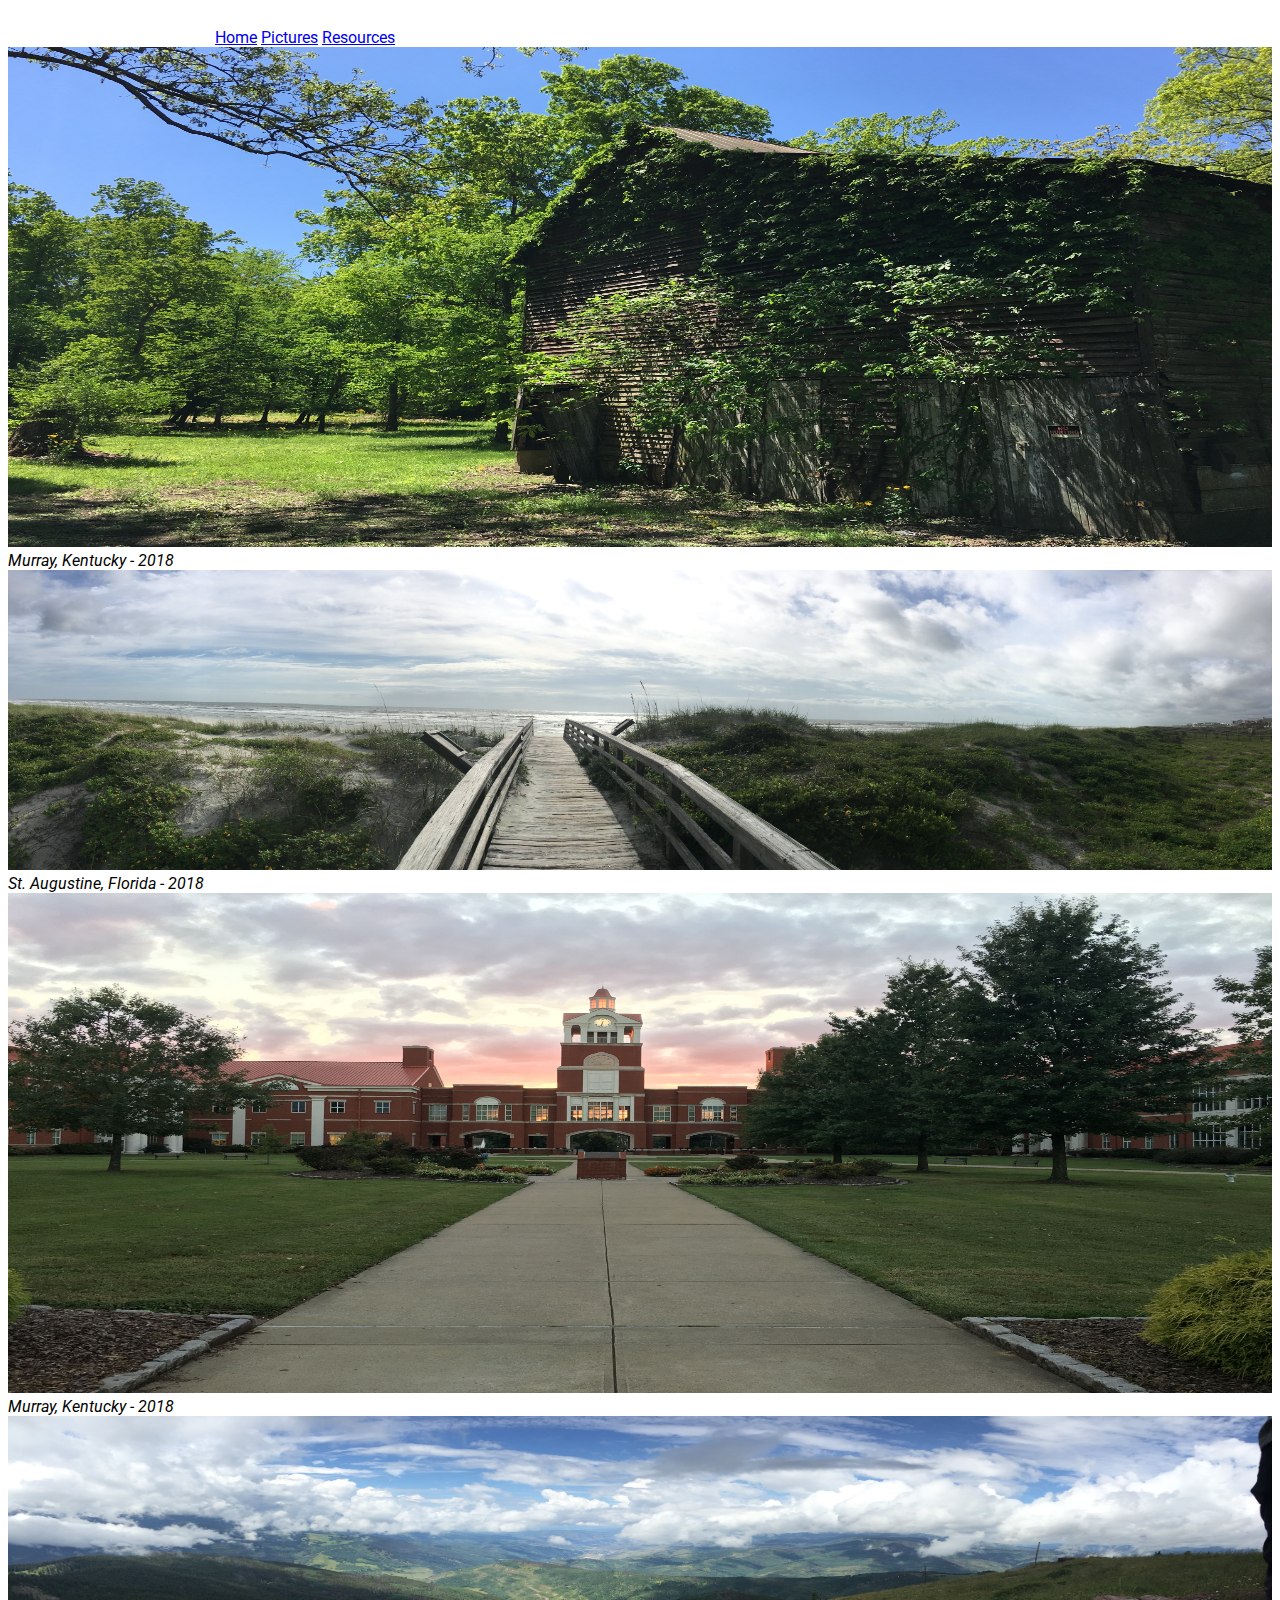
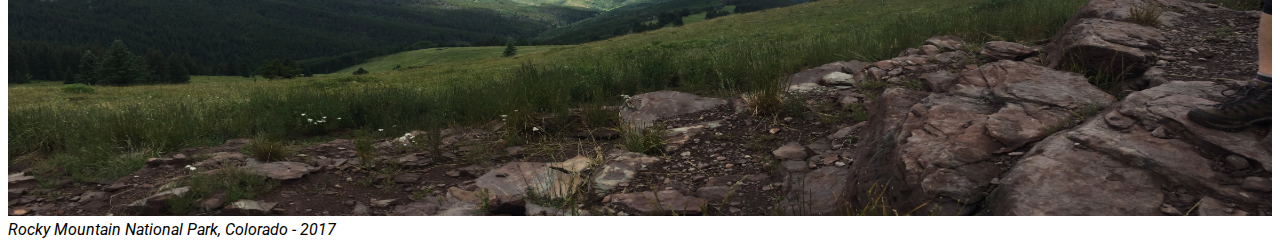
<file: pics.html>
<!DOCTYPE html>



 <html>

<head>
  <title>Brevin Tilmon</title>
  <link rel="stylesheet" type="text/css" href="style.css">
  <link href="https://fonts.googleapis.com/css?family=Roboto:light" rel="stylesheet">
</head>

<body>

<div class="container">

    <div class="navbar">
      
      <a href="index.html">Home</a>
      <a href="pics.html">Pictures</a>
      <a href="resources.html">Resources</a>

    </div>
    
</div>      
    <div class="grid-container">

      <div class="grid-item">
        <img class = "a" src="img/pics/barn.JPG" width="550" height="500" /><br>
        <i>Murray, Kentucky - 2018</i><br>
        
      </div>

      <div class="grid-item">
        <img class = "a" src="img/pics/surf_beach.JPG"  height="300" /><br>
        <i>St. Augustine, Florida - 2018</i><br>
      </div>

      <div class="grid-item">
        <img class="a" src="img/pics/campus1.JPG" width = "700" height=" 500" /><br>
        <i>Murray, Kentucky - 2018</i><br>
      </div>  

      <div class="grid-item">
        <img class="a" src="img/pics/colo1.JPG" width = "800" height=" 400" /><br>
        <i>Rocky Mountain National Park, Colorado - 2017</i><br>
      </div>

      <div class="grid-item"></div>
      <div class="grid-item"></div>  
      <div class="grid-item"></div>
      <div class="grid-item"></div>
      <div class="grid-item"></div>  
    </div>



</body>
</html>
</file>
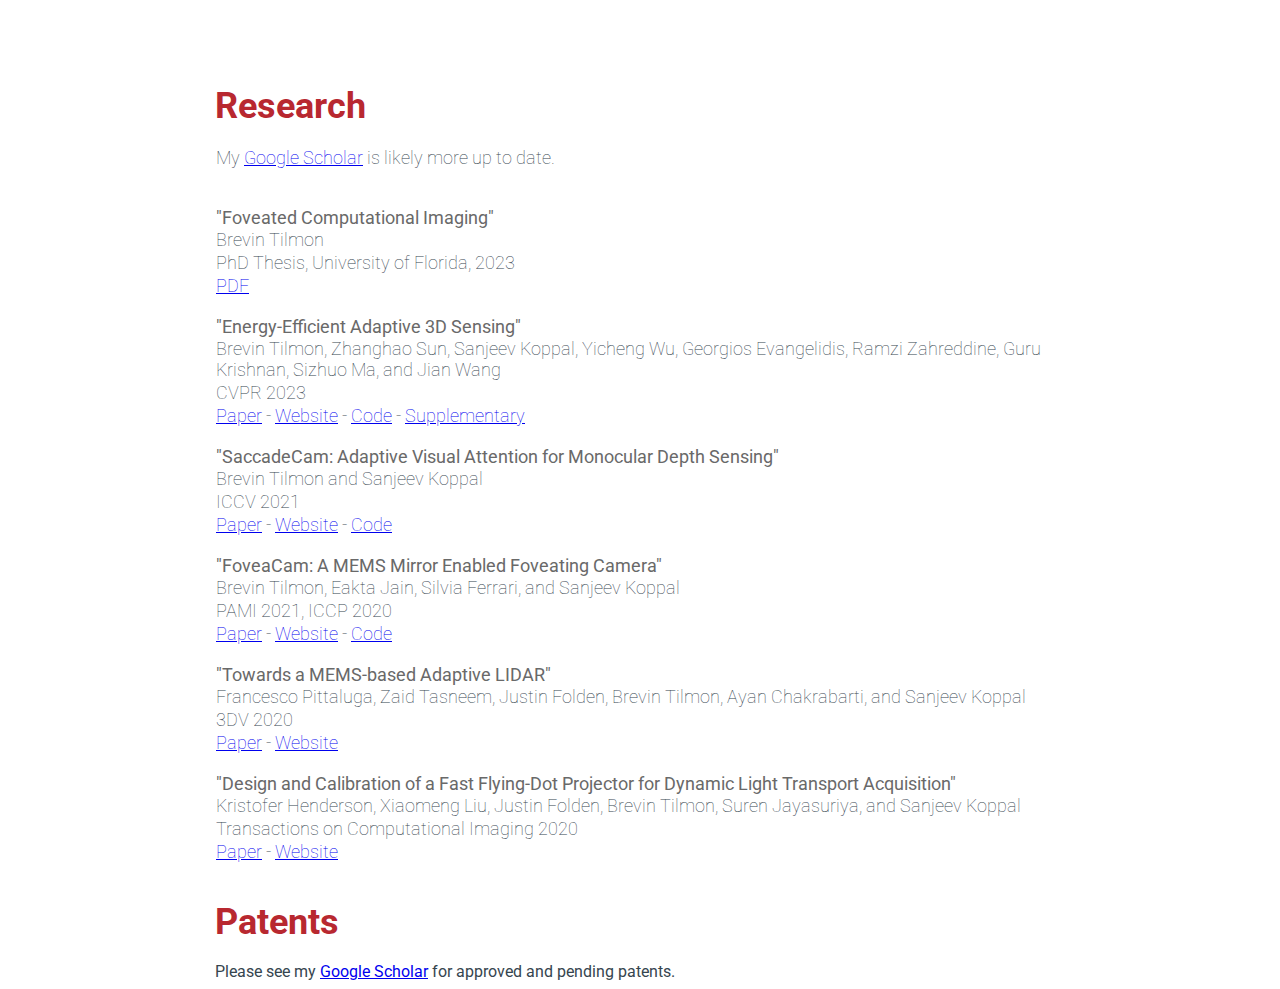
<file: research.html>
<!DOCTYPE html>



 <html>

<head>
  <title>Brevin Tilmon</title>
  <link rel="stylesheet" type="text/css" href="style.css">
  <link href="https://fonts.googleapis.com/css?family=Roboto:light" rel="stylesheet">
</head>

<body>

<!-- <div class="container">

    <div class="navbar">
      
      <a href="index.html">Home</a>
      <a href="pics.html">Pictures</a>
      <a href="resources.html">Resources</a>

    </div>
    
</div>   -->    

<div class="container">

  <br>
  <br>
  <br>
  <h6 class="centered">Research</h6>
  <br>

    <h5 class="centered">My <a href="https://scholar.google.com/citations?user=-bgfLW4AAAAJ&hl=en">Google Scholar</a> is likely more up to date.</h5>

  <br><br>

  <b><h7>"Foveated Computational Imaging"</h7></b>
  <h5>Brevin Tilmon</h5>
  <h5>PhD Thesis, University of Florida, 2023</h5>
  <h5><a href="pubs/dissertation.pdf">PDF</a></h5>

  <br>

  <b><h7>"Energy-Efficient Adaptive 3D Sensing"</h7></b>
  <h5>Brevin Tilmon, Zhanghao Sun, Sanjeev Koppal, Yicheng Wu, Georgios Evangelidis, Ramzi Zahreddine, Guru Krishnan, Sizhuo Ma, and Jian Wang</h5>
  <h5>CVPR 2023</h5>
  <h5><a href="pubs/CVPR_2023_Energy_Efficient_Adaptive_3D_Sensing.pdf">Paper</a> - <a href="https://btilmon.github.io/e3d.html">Website</a> - <a href="https://github.com/btilmon/holoCu">Code</a> - <a href="pubs/CVPR_2023_Energy_Efficient_Adaptive_3D_Sensing_Supplementary.pdf">Supplementary</a></h5>

  <br>

  <b><h7>"SaccadeCam: Adaptive Visual Attention for Monocular Depth Sensing"</h7></b>
  <h5>Brevin Tilmon and Sanjeev Koppal</h5>
  <h5>ICCV 2021</h5>
  <h5><a href="https://arxiv.org/abs/2103.12981">Paper</a> - <a href="https://focus.ece.ufl.edu/saccadecam/">Website</a> - <a href="https://github.com/btilmon/saccadeCam">Code</a></h5>

  <br>

  <b><h7>"FoveaCam: A MEMS Mirror Enabled Foveating Camera"</h7></b>
  <h5>Brevin Tilmon, Eakta Jain, Silvia Ferrari, and Sanjeev Koppal</h5>
  <h5>PAMI 2021, ICCP 2020</h5>
  <h5><a href="pubs/FoveaCam_PAMI.pdf">Paper</a> - <a href="https://focus.ece.ufl.edu/foveating-cameras/">Website</a> - <a href="https://github.com/btilmon/foveaCam_ICCP">Code</a></h5>

  <br>

  <b><h7>"Towards a MEMS-based Adaptive LIDAR"</h7></b>
  <h5>Francesco Pittaluga, Zaid Tasneem, Justin Folden, Brevin Tilmon, Ayan Chakrabarti, and Sanjeev Koppal</h5>
  <h5>3DV 2020</h5>
  <h5><a href="https://arxiv.org/pdf/2003.09545.pdf">Paper</a> - <a href="https://www.francescopittaluga.com/adaptivelidar/index.html">Website</a></h5>

  <br>

  <b><h7>"Design and Calibration of a Fast Flying-Dot Projector for Dynamic Light Transport Acquisition"</h7></b>
  <h5>Kristofer Henderson, Xiaomeng Liu, Justin Folden, Brevin Tilmon, Suren Jayasuriya, and Sanjeev Koppal</h5>
  <h5>Transactions on Computational Imaging 2020</h5>
  <h5><a href="pubs/tci20.pdf">Paper</a> - <a href="https://focus.ece.ufl.edu/mems-projection/">Website</a></h5>

  <br><br>

  <h6>Patents</h6>
    <br>
  Please see my <a href="https://scholar.google.com/citations?user=-bgfLW4AAAAJ&hl=en">Google Scholar</a> for approved and pending patents.

</div>


    <!-- <div class="grid-container">

      <div class="grid-item">
        <img class = "a" src="img/pics/barn.JPG" width="550" height="500" /><br>
        <i>Murray, Kentucky - 2018</i><br>
        
      </div>

      <div class="grid-item">
        <img class = "a" src="img/pics/surf_beach.JPG"  height="300" /><br>
        <i>St. Augustine, Florida - 2018</i><br>
      </div>

      <div class="grid-item">
        <img class="a" src="img/pics/campus1.JPG" width = "700" height=" 500" /><br>
        <i>Murray, Kentucky - 2018</i><br>
      </div>  

      <div class="grid-item">
        <img class="a" src="img/pics/colo1.JPG" width = "800" height=" 400" /><br>
        <i>Rocky Mountain National Park, Colorado - 2017</i><br>
      </div>

      <div class="grid-item"></div>
      <div class="grid-item"></div>  
      <div class="grid-item"></div>
      <div class="grid-item"></div>
      <div class="grid-item"></div>  
    </div> -->



</body>
</html>
</file>
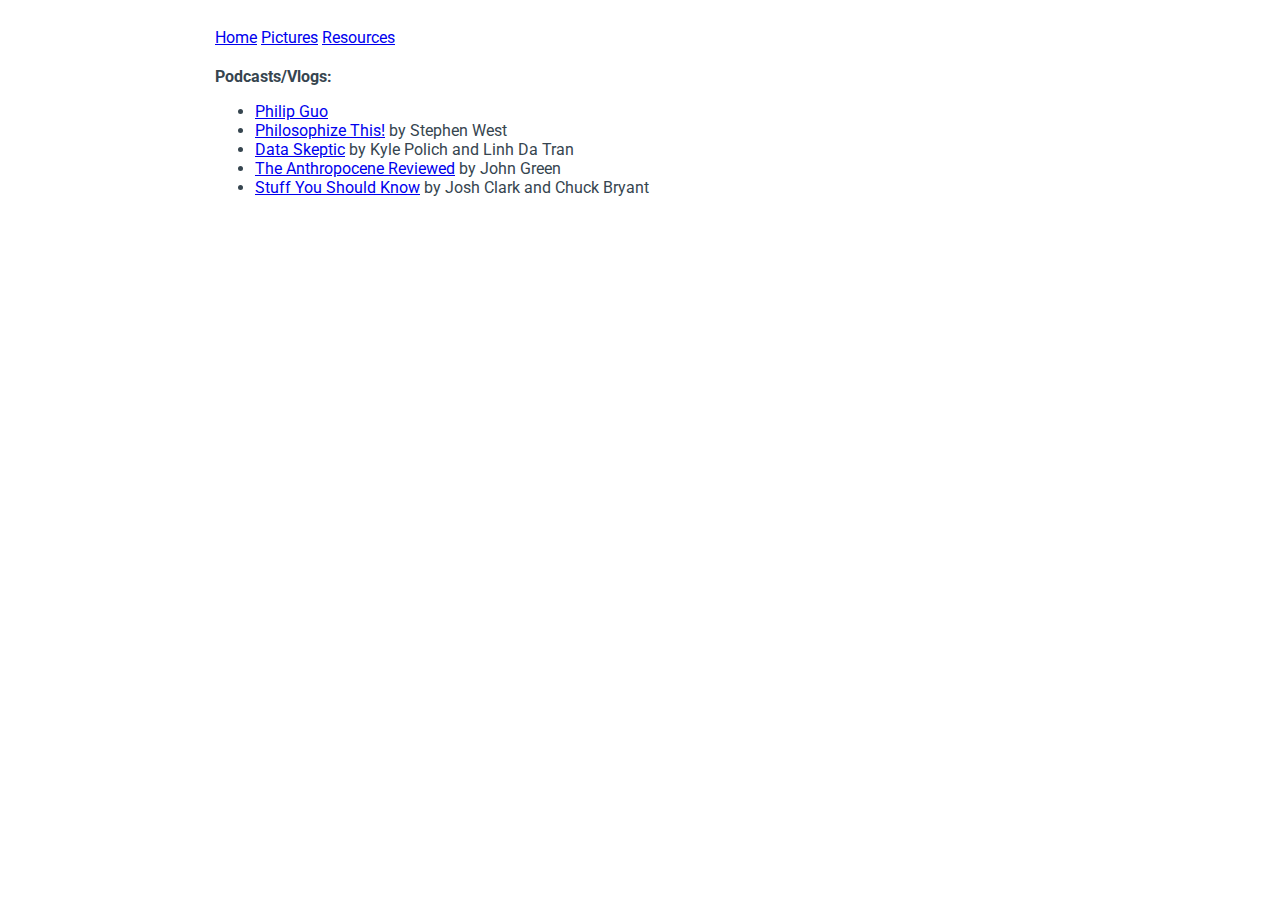
<file: resources.html>
<!DOCTYPE html>



 <html>

<head>
  <title>Brevin Tilmon</title>
  <link rel="stylesheet" type="text/css" href="style.css">
  <link href="https://fonts.googleapis.com/css?family=Roboto:light" rel="stylesheet">
</head>

<body>

<div class="container">

    <div class="navbar">
      
      <a href="index.html">Home</a>
      <a href="pics.html">Pictures</a>
      <a href="resources.html">Resources</a>

    </div>
    
</div>      

  <div class="container">
    <b>Podcasts/Vlogs:</b>
    <ul>
        <li><a href="http://www.pgbovine.net/PG-Vlog-summary.htm">Philip Guo</a></li>
        <li><a href="http://philosophizethis.org/">Philosophize This!</a> by Stephen West</li>
        <li><a href="https://dataskeptic.com/podcast?limit=10&offset=0">Data Skeptic</a> by Kyle Polich and Linh Da Tran</li>
        <li><a href="https://www.wnycstudios.org/shows/anthropocene-reviewed">The Anthropocene Reviewed</a> by John Green</li>
        <li><a href="https://www.stuffyoushouldknow.com/">Stuff You Should Know</a> by Josh Clark and Chuck Bryant</li>
    </ul>
    
      
  </div>


</body>
</html>
</file>
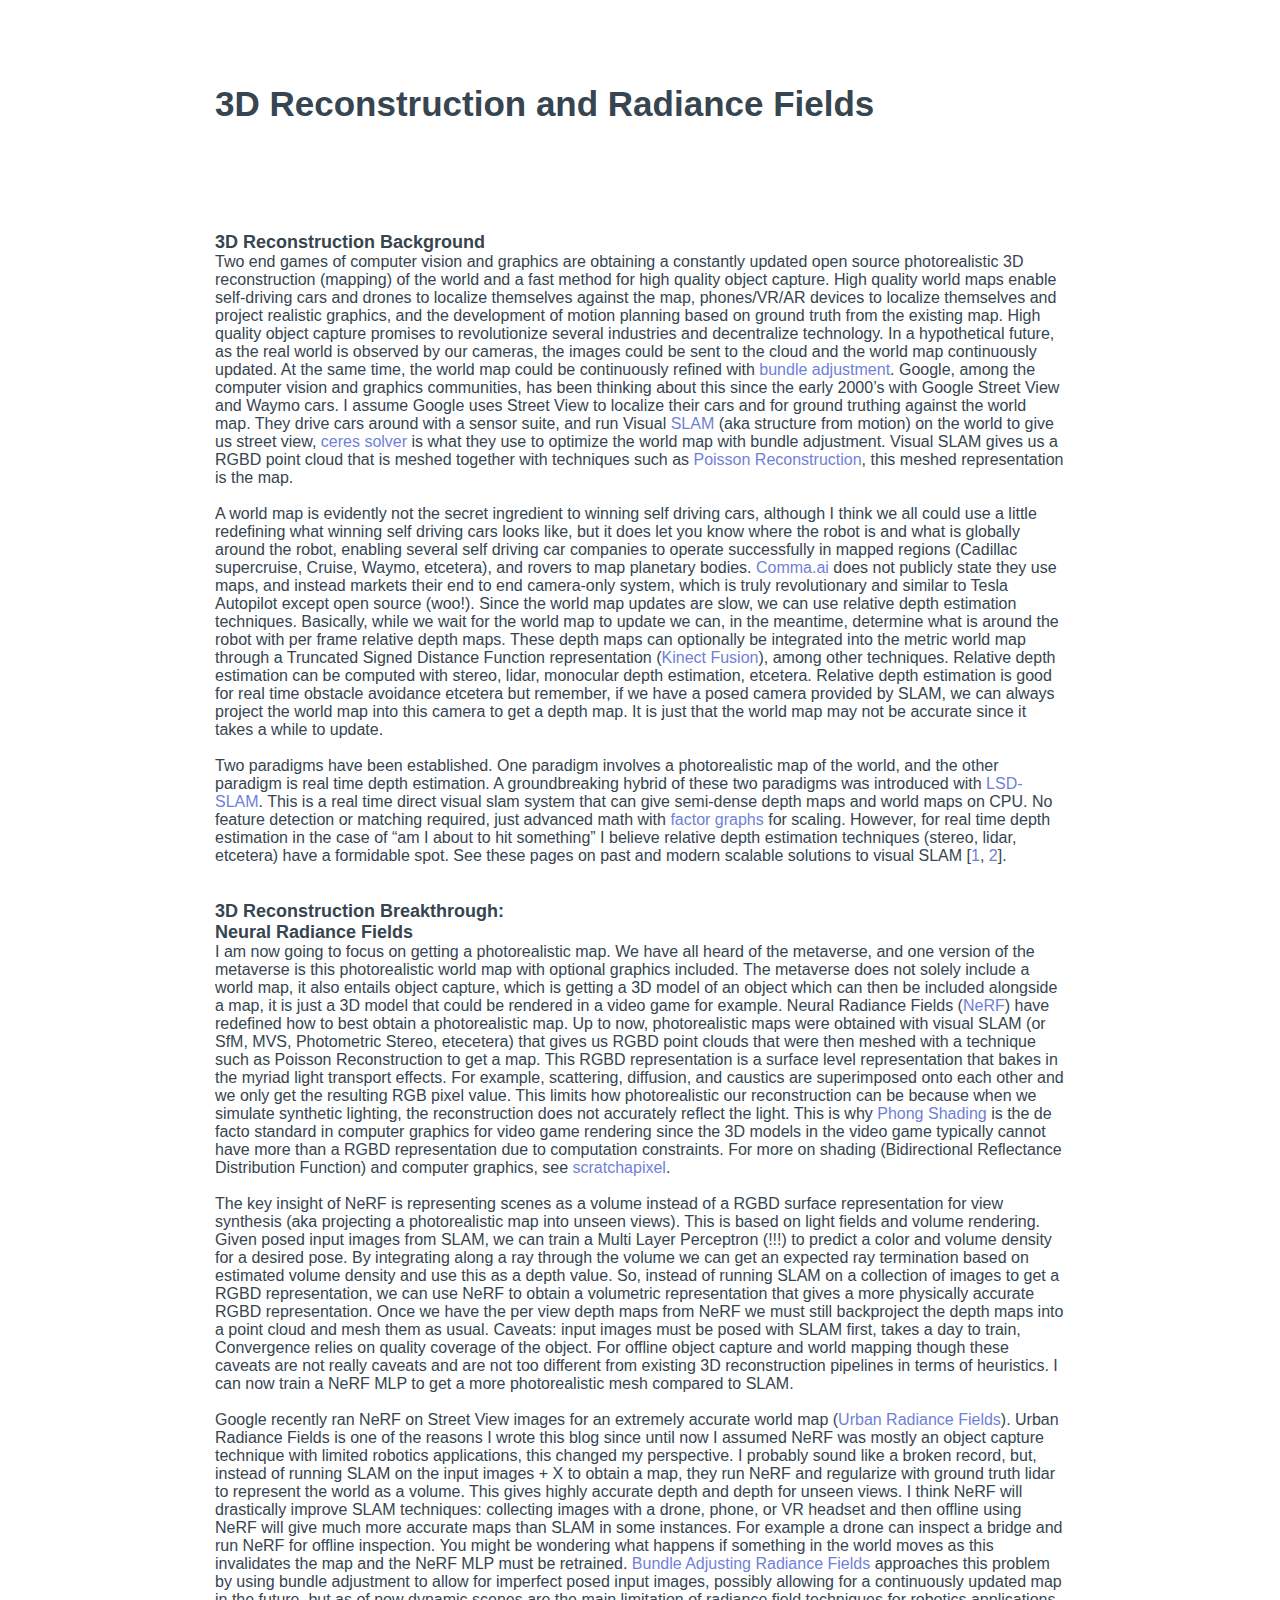
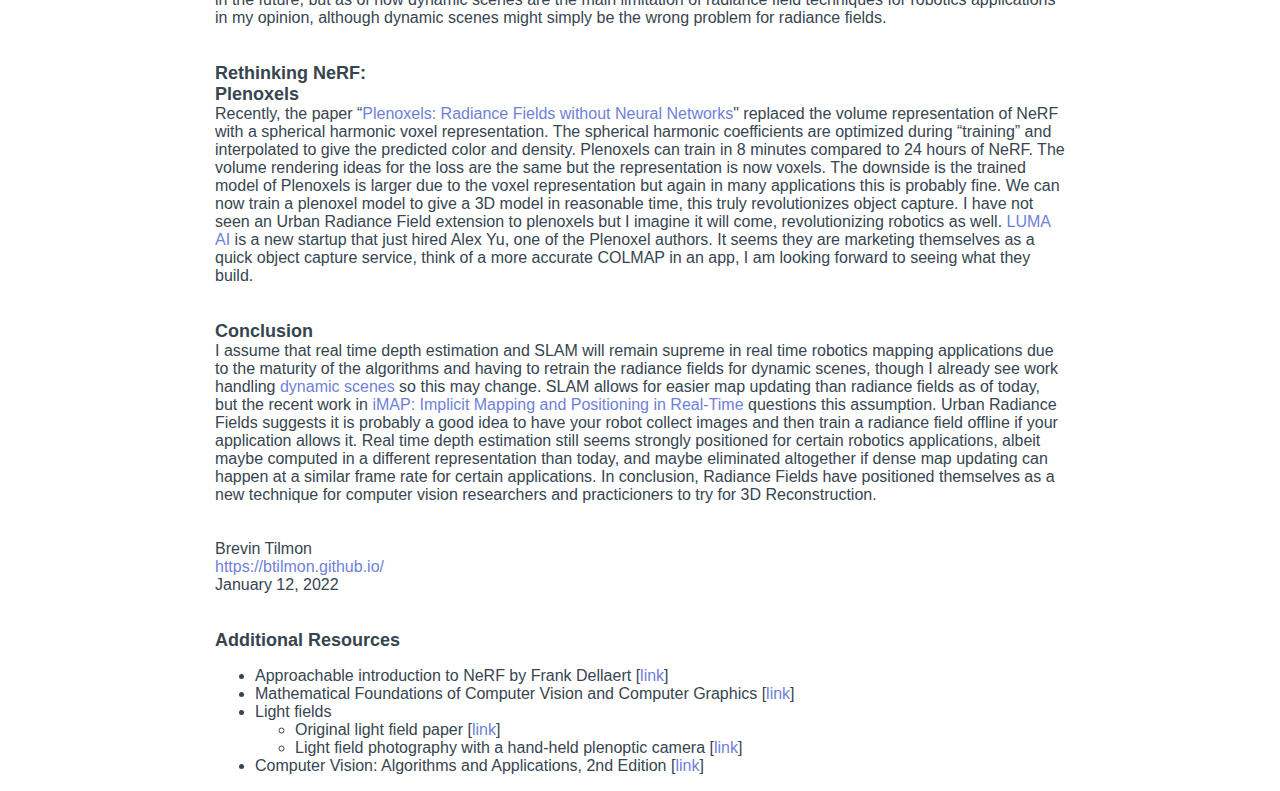
<file: blog/3D_reconstruction_and_radiance_fields.html>
<!DOCTYPE html>



 <html>

<head>
  
  <title>Brevin Tilmon</title>
  <link rel="stylesheet" type="text/css" href="../style.css">
  <link rel="stylesheet" href="http://domain.tld/screen.css" type="text/css" media="Screen" />
  <link rel="stylesheet" href="http://domain.tld/mobile.css" type="text/css" media="handheld" />
  <!-- <link href="https://fonts.googleapis.com/css?family=Roboto:light" rel="stylesheet"> -->
  <!-- <link href="https://fonts.googleapis.com/css?family=Nunito&display=swap" rel="stylesheet"> -->
  <!-- <link href="https://fonts.googleapis.com/css?family=Quicksand&display=swap" rel="stylesheet"> -->
  <link rel="shortcut icon" href=""/> 

  <meta name="viewport" content="width=device-width, initial-scale=1.0">
<style>
* {
  box-sizing: border-box;
}

/* Create two unequal columns that floats next to each other */
.column {
  float: left;
  padding-right: 2px;
  padding-bottom: 25px;
  height: 100%;
}

.left {
  width: 25%;
  padding-top: 4px;
}


.right {
  width: 75%;
}

.columnIm {
  float: left;
  padding-right: 2px;
  padding-bottom: 0px;
  height: 100%;
}

.leftIm {
  width: 20%;
  padding-top: 4px;
  padding-right: 20px;
}


.rightIm {
  width: 67%;
}

/* Clear floats after the columns */
.row:after {
  content: "";
  display: table;
  clear: both;
}

a { text-decoration: none; }


</style>

</head>



<body>
  <meta name="viewport" content="width=device-width, initial-scale=1">
<br><br>
<div class="container_blog" >  

<div class="container">

  <h2>3D Reconstruction and Radiance Fields</h1>
        <div style='margin-left:0px;'>
          
            <br><br><br>



            <br><br><br>

            <h8><b>3D Reconstruction Background</b></h8> <br>
            Two end games of computer vision and graphics are obtaining a constantly updated open source photorealistic 3D reconstruction (mapping) of the world and a fast method for high quality object capture. High quality world maps enable self-driving cars and drones to localize themselves against the map, phones/VR/AR devices to localize themselves and project realistic graphics, and the development of motion planning based on ground truth from the existing map. High quality object capture promises to revolutionize several industries and decentralize technology. In a hypothetical future, as the real world is observed by our cameras, the images could be sent to the cloud and the world map continuously updated. At the same time, the world map could be continuously refined with <a href="https://en.wikipedia.org/wiki/Bundle_adjustment">bundle adjustment</a>. Google, among the computer vision and graphics communities, has been thinking about this since the early 2000’s with Google Street View and Waymo cars. I assume Google uses Street View to localize their cars and for ground truthing against the world map. They drive cars around with a sensor suite, and run Visual <a href="https://en.wikipedia.org/wiki/Simultaneous_localization_and_mapping">SLAM</a> (aka structure from motion) on the world to give us street view, <a href="http://ceres-solver.org/users.html">ceres solver</a> is what they use to optimize the world map with bundle adjustment. Visual SLAM gives us a RGBD point cloud that is meshed together with techniques such as <a href="https://hhoppe.com/poissonrecon.pdf">Poisson Reconstruction</a>, this meshed representation is the map.

            <br><br>

            A world map is evidently not the secret ingredient to winning self driving cars, although I think we all could use a little redefining what winning self driving cars looks like, but it does let you know where the robot is and what is globally around the robot, enabling several self driving car companies to operate successfully in mapped regions (Cadillac supercruise, Cruise, Waymo, etcetera), and rovers to map planetary bodies. <a href="https://comma.ai/">Comma.ai</a> does not publicly state they use maps, and instead markets their end to end camera-only system, which is truly revolutionary and similar to Tesla Autopilot except open source (woo!). Since the world map updates are slow, we can use relative depth estimation techniques. Basically, while we wait for the world map to update we can, in the meantime, determine what is around the robot with per frame relative depth maps. These depth maps can optionally be integrated into the metric world map through a Truncated Signed Distance Function representation (<a href="https://www.microsoft.com/en-us/research/wp-content/uploads/2016/02/kinectfusion-uist-comp.pdf">Kinect Fusion</a>), among other techniques. Relative depth estimation can be computed with stereo, lidar, monocular depth estimation, etcetera. Relative depth estimation is good for real time obstacle avoidance etcetera but remember, if we have a posed camera provided by SLAM, we can always project the world map into this camera to get a depth map. It is just that the world map may not be accurate since it takes a while to update. 


            <br><br>

            Two paradigms have been established. One paradigm involves a photorealistic map of the world, and the other paradigm is real time depth estimation. A groundbreaking hybrid of these two paradigms was introduced with <a href="https://vision.in.tum.de/research/vslam/lsdslam">LSD-SLAM</a>. This is a real time direct visual slam system that can give semi-dense depth maps and world maps on CPU. No feature detection or matching required, just advanced math with <a href="https://gtsam.org/">factor graphs</a> for scaling. However, for real time depth estimation in the case of “am I about to hit something” I believe relative depth estimation techniques (stereo, lidar, etcetera) have a formidable spot. See these pages on past and modern scalable solutions to visual SLAM [<a href="https://cmsc426.github.io/sfm/">1</a>, <a href="https://cmsc426.github.io/gtsam/">2</a>].

            <br><br><br>

            <h8><b>3D Reconstruction Breakthrough:</b></h8> <br>
            <h8><b>Neural Radiance Fields</b></h8> <br>
            I am now going to focus on getting a photorealistic map. We have all heard of the metaverse, and one version of the metaverse is this photorealistic world map with optional graphics included. The metaverse does not solely include a world map, it also entails object capture, which is getting a 3D model of an object which can then be included alongside a map, it is just a 3D model that could be rendered in a video game for example. Neural Radiance Fields (<a href="https://arxiv.org/pdf/2003.08934.pdf">NeRF</a>) have redefined how to best obtain a photorealistic map. Up to now, photorealistic maps were obtained with visual SLAM (or SfM, MVS, Photometric Stereo, etecetera) that gives us RGBD point clouds that were then meshed with a technique such as Poisson Reconstruction to get a map. This RGBD representation is a surface level representation that bakes in the myriad light transport effects. For example, scattering, diffusion, and caustics are superimposed onto each other and we only get the resulting RGB pixel value. This limits how photorealistic our reconstruction can be because when we simulate synthetic lighting, the reconstruction does not accurately reflect the light. This is why <a href="https://www.scratchapixel.com/lessons/3d-basic-rendering/phong-shader-BRDF">Phong Shading</a> is the de facto standard in computer graphics for video game rendering since the 3D models in the video game typically cannot have more than a RGBD representation due to computation constraints. For more on shading (Bidirectional Reflectance Distribution Function) and computer graphics, see <a href="https://www.scratchapixel.com/index.php?redirect">scratchapixel</a>.

            <br><br>

            The key insight of NeRF is representing scenes as a volume instead of a RGBD surface representation for view synthesis (aka projecting a photorealistic map into unseen views). This is based on light fields and volume rendering. Given posed input images from SLAM, we can train a Multi Layer Perceptron (!!!) to predict a color and volume density for a desired pose. By integrating along a ray through the volume we can get an expected ray termination based on estimated volume density and use this as a depth value. So, instead of running SLAM on a collection of images to get a RGBD representation, we can use NeRF to obtain a volumetric representation that gives a more physically accurate RGBD representation. Once we have the per view depth maps from NeRF we must still backproject the depth maps into a point cloud and mesh them as usual. Caveats: input images must be posed with SLAM first, takes a day to train, Convergence relies on quality coverage of the object. For offline object capture and world mapping though these caveats are not really caveats and are not too different from existing 3D reconstruction pipelines in terms of heuristics. I can now train a NeRF MLP to get a more photorealistic mesh compared to SLAM. 

            <br><br>

            Google recently ran NeRF on Street View images for an extremely accurate world map (<a href="https://urban-radiance-fields.github.io/">Urban Radiance Fields</a>). Urban Radiance Fields is one of the reasons I wrote this blog since until now I assumed NeRF was mostly an object capture technique with limited robotics applications, this changed my perspective. I probably sound like a broken record, but, instead of running SLAM on the input images + X to obtain a map, they run NeRF and regularize with ground truth lidar to represent the world as a volume. This gives highly accurate depth and depth for unseen views. I think NeRF will drastically improve SLAM techniques: collecting images with a drone, phone, or VR headset and then offline using NeRF will give much more accurate maps than SLAM in some instances. For example a drone can inspect a bridge and run NeRF for offline inspection. You might be wondering what happens if something in the world moves as this invalidates the map and the NeRF MLP must be retrained. <a href="https://arxiv.org/pdf/2104.06405.pdf">Bundle Adjusting Radiance Fields</a> approaches this problem by using bundle adjustment to allow for imperfect posed input images, possibly allowing for a continuously updated map in the future, but as of now dynamic scenes are the main limitation of radiance field techniques for robotics applications in my opinion, although dynamic scenes might simply be the wrong problem for radiance fields.  

            <br><br><br>

            <h8><b>Rethinking NeRF:</b></h8> <br>
            <h8><b>Plenoxels</b></h8> <br>
            Recently, the paper “<a href="https://alexyu.net/plenoxels/?s=09">Plenoxels: Radiance Fields without Neural Networks</a>" replaced the volume representation of NeRF with a spherical harmonic voxel representation. The spherical harmonic coefficients are optimized during “training” and interpolated to give the predicted color and density. Plenoxels can train in 8 minutes compared to 24 hours of NeRF. The volume rendering ideas for the loss are the same but the representation is now voxels. The downside is the trained model of Plenoxels is larger due to the voxel representation but again in many applications this is probably fine. We can now train a plenoxel model to give a 3D model in reasonable time, this truly revolutionizes object capture. I have not seen an Urban Radiance Field extension to plenoxels but I imagine it will come, revolutionizing robotics as well. <a href="https://lumalabs.ai/">LUMA AI</a> is a new startup that just hired Alex Yu, one of the Plenoxel authors. It seems they are marketing themselves as a quick object capture service, think of a more accurate COLMAP in an app, I am looking forward to seeing what they build.

            <br><br><br>

            <h8><b>Conclusion</b></h8> <br>
            
            I assume that real time depth estimation and SLAM will remain supreme in real time robotics mapping applications due to the maturity of the algorithms and having to retrain the radiance fields for dynamic scenes, though I already see work handling <a href="https://vcai.mpi-inf.mpg.de/projects/nonrigid_nerf/">dynamic scenes</a> so this may change. SLAM allows for easier map updating than radiance fields as of today, but the recent work in <a href="https://edgarsucar.github.io/iMAP/">iMAP: Implicit Mapping and Positioning in Real-Time</a> questions this assumption. Urban Radiance Fields suggests it is probably a good idea to have your robot collect images and then train a radiance field offline if your application allows it. Real time depth estimation still seems strongly positioned for certain robotics applications, albeit maybe computed in a different representation than today, and maybe eliminated altogether if dense map updating can happen at a similar frame rate for certain applications. In conclusion, Radiance Fields have positioned themselves as a new technique for computer vision researchers and practicioners to try for 3D Reconstruction.

            <br><br><br>

            Brevin Tilmon <br>
            <a href="https://btilmon.github.io/">https://btilmon.github.io/</a> <br>
            January 12, 2022


            <br><br><br>

            <h8><b>Additional Resources</b></h8> <br>

            <ul>
                <li>Approachable introduction to NeRF by Frank Dellaert [<a href="https://dellaert.github.io/NeRF/">link</a>]</li>
                <li>Mathematical Foundations of Computer Vision and Computer Graphics [<a href="http://lucaballan.altervista.org/teaching.html">link</a>]</li>
                <li>Light fields</li>
                <ul>
                    <li>Original light field paper [<a href="https://graphics.stanford.edu/papers/light/light-lores-corrected.pdf">link</a>]</li>
                    <li>Light field photography with a hand-held plenoptic camera [<a href="https://hal.archives-ouvertes.fr/hal-02551481/document">link</a>]</li>
                </ul>
                <li>Computer Vision: Algorithms and Applications, 2nd Edition [<a href="https://szeliski.org/Book/">link</a>]</li>
            </ul>

            
        </div>  
</div>




</body>
</html>
</file>
<file: css/style.css>
h1,h2,h3,h4,h5,h6 {
    font-family: 'PT Serif', serif;
}

#home {
    background-color: white;
    color: black;
    font-family: 'PT Sans', sans-serif;
    font-size: 1.05em;
    max-width: 720px;
}

.row-center {
    text-align: center;
}

.row-justify {
    text-align: justify;
}

.row-footer {
    text-align: center;
    /*color: #D0D3D4;*/
}

.row {
    margin: auto;
}

ul {
    padding: 0;
    list-style-type: none;
}

ul li {
    margin: 1em 0;
}

.papertitle {
    /* font-weight: bold; */
    !font-weight: 600;

}

.distinction {
    color: #f15a51;
}

a {
    color: #3366bb;
    text-decoration: none;
    box-shadow: 0 -1px 0 0 white inset, 0 -3px 0 0 transparent inset;
}
a:hover {
    transition: all 0.3s ease-out;
    box-shadow: 0 -0.5px 0 0 white inset, 0 -3px 0 0 #3366bb inset;
}
a:focus {
    color: #3366bb;
    text-decoration: none;
}

#footer {
    margin-top: 20px;
    margin-bottom: 15px;
    font-size: 0.9em;
}
</file>
<file: style.css>
/*@import url('https://fonts.googleapis.com/css?family=Roboto');*/
body {
/*  display: flex;
  align-items: center;
  justify-content: center;
  height: 100%;
  margin: 0px;
  padding: 0px;*/
  /*font-family: 'Roboto', sans-serif;*/
  /*font-family: 'Nunito', sans-serif;*/
  font-family: 'Roboto', sans-serif;
    letter-spacing: 0px;
  /*background-image: url("img/background/tan.jpg");*/
  background-repeat: no-repeat;
  background-position: center;
  background-size: cover;
  font-style: normal;
  /*color: #484848;*/
  /*font-weight: bolder;*/
  /*font-size: 16px;*/

  text-size-adjust: auto;
}



img {
  /* height: 100%; */
  width: 100%;
  object-fit: fill;
}

 /* Three image containers (use 25% for four, and 50% for two, etc) */
.column {
  float: left;
  width: 10%;
  /* padding: 5px; */
}

/* Clear floats after image containers */
.row::after {
  content: "";
  clear: both;
  display: table;
} 

.cvprSecTitle {
  text-align: left;
  font-weight: bold;
  color: black;
  line-height: 1;
}
.cvprSecBody {
  text-align: left;
  font-weight: normal;
  color: black;
  font-size: 16px;
  text-indent: 40px;

}

.cvprTitle {
    text-align: center;
    font-weight: bold;
    color: black;
    font-size: 36px;
    margin: 0px;
    padding: 0px;
    letter-spacing: 1px;
    margin-bottom: -15px;

}

.cvprConf {
  text-align: center;
  font-weight: normal;
  font-size: 24px;
  color: black;

  margin: 0px;
  margin-bottom: -15px;
  padding: 0px;
  letter-spacing: 0px;

}

.authors {
  text-align: center;
  font-weight: normal;
  font-size: 18px;
  color: black;
  line-height: 22px;
  margin: 0px;
  padding: 0px;
}

.affil {
  text-align: center;
  font-weight: normal;
  font-size: 12px;
  color: black;
  line-height: 18px;
  margin-top: 0em;

}

.paper-image {
  border: 1px solid black;
  width: 120px;
  height: 144px;
  margin: auto;
  display: block;

}

.image-container {
  text-align: center;
}

.image-container img {
  display: inline-block;
  border: 1px solid black;
  width: 120px;
  height: 144px;
  margin: 0 10px; /* adjust this for space between the images */
}

figure {
  display: inline-block;
  margin: 0;
  text-align: center;
}

figcaption {
  font-size: 14px;
  /* color: black; */
}



h1 {
  font-size: 30px;
  font-weight: bold;
  letter-spacing: 0px;
  color:#b82830;
}

h2 {
  font-size: 35px;
  /*font-family: 'Roboto',sans-serif;*/
  font-weight: 13px;
  font-style: bolder;
  margin: 0;
  padding: 0;
  /*color: #236B8E;*/
}

h6 {
  font-size: 36px;
  /*font-family: 'Roboto',sans-serif;*/
  font-weight: bold;
  /*font-style: bolder;*/
  text-indent: 0px;
  margin: 0px;
  padding: 0px;
  letter-spacing: 0px;
  /* word-spacing: 1px; */
  color:#b82830;

}

h4 {
  font-size: 18px;
  font-weight:  lighter;
  margin:0;
  padding:1px;
  /*color: #696969;*/
}

h5 {
   font-size: 18px;
   font-weight: lighter;
   margin:0;
   padding:1px;
   /*color: #696969;*/
}


h7 {
   font-size: 18px;
   margin:0;
   padding:1px;
   font-weight: lighter;
   color: #696969;
}


h8 {
   font-size: 18px;
   font_weight: lighter; 
   margin:0;
   padding:0px;
   /*color: #696969;*/
}



.container_intro {

    /*display: table;*/
    max-width: 700px;
    padding-top: 25px;
    margin-left: auto;
    margin-right: auto;
    text-align:middle;
    /*top: 50px;
    left: 100px;*/
    

}

.containerCVPR {

  /*display: table;*/
  max-width: 800px; 
  /* width: 80%; */
  margin-left:auto; 
  margin-right:auto;
  padding-top: 20px;
  padding-bottom: 0px;
  /*vertical-align: ;*/
  color:#36454F

}

.container {

    /*display: table;*/
    max-width: 850px; 
    /* width: 80%; */
    margin-left:auto; 
    margin-right:auto;
    padding-top: 20px;
    padding-bottom: 0px;
    /*vertical-align: ;*/
    color:#36454F

}

.container_blog {

  /*display: table;*/
  max-width: 900px; 
  /*width: 40%;*/
  margin-left:auto; 
  margin-right:auto;
  padding-top: 20px;
  padding-bottom: 0px;
  /*vertical-align: ;*/


.paragraph {
  max-width: 800px;
  text-align: left;
  margin-left:auto; 
  margin-right:auto;
  padding-top: 0px;
  
}


 .iconDetails {
 margin-right:2%;
float:left; 
height:100px;
width:170px; 
} 

.profile {
  width: 105px;
  height: 165px;
  /*padding-right: 5px;*/
}

.container2 {
    max-width:900px;
    height:auto;
    padding-top:2%;
}




.left, .right {
    display: table-cell
}
.left {
    width: .75%;
    height: .75%;
    text-align: left;
    /*display: inline-block;*/
    vertical-align: top;
    /*padding-bottom: 40px */

}
.right {

    /*vertical-align: bottom;*/
    padding-left: 15px;
    height: .75%;
    text-align: left;
        /*padding-bottom: 40px*/
}

/*.head_left, .head_right {
    display: table-cell
}*/


.normal   { letter-spacing: normal; }
.head_left {
    width: 250px;
    text-align: left;
    vertical-align: top;
    font-weight: 700;


}
.head_right {

    vertical-align: top;
    padding-left: 25px;
    text-align: left;
}

#about_container {
  
    max-width: 500px;
    float: left;
}

.news_left {
    max-width: 1200px;
    margin-left:auto; 
    margin-right:auto;
}

.ul{
  list-style-type:disc;
  border-bottom: 1px solid;
}
.ol{
  list-style-type:disc;
  border-bottom: 1px solid;
}

div.a {
  line-height: 2.5;
}


hr { 

  border: none;
  height: 1px;
  /* Set the hr color */
  color: #E5E4E2; /* old IE */
  background-color: #E5E4E2; /* Modern Browsers */
} 

.navbar {
  max-width: 900px;
  overflow: hidden;
  background-color: white;
  
  top: 0;
  width: 100%;
}

/* Links inside the navbar */
.navbar a {
  float: right;
  display: block;
  color: black;
  text-align: center;
  padding: 14px 16px;
  text-decoration: none;
}

/* Change background on mouse-over */
.navbar a:hover {
  background: black;
  color: white;
  /*border-bottom: 3px solid black;*/
}

.navbar a.active {
  /*border-bottom: 3px solid black;*/
}

.header {
  padding: 60px;
  text-align: left;
  
  color: black;
  font-size: 14px;
  
}

/*Removes underline from links*/
a:hover, a:visited, a:link, a:active
{
    text-decoration: none;
    /*font-weight: bold;*/
    color: #6f7fd9;

}

p1 {
  font-size: 12px;
  font-weight: bold;
}

.grid-container {
  display: grid;
  grid-template-columns: auto;
  /*background-color: #2196F3;*/
/*  padding: 10px;*/

}
.grid-item {
/*  background-color: rgba(255, 255, 255, 0.8);
  border: 1px solid rgba(0, 0, 0, 0.8);*/
/*  padding: 20px;
  font-size: 14px;*/
  text-align: center;
  margin-bottom: 30px;
  margin-top: 30px;
}





.bg {
  /* The image used */


  /* Full height */
  width: 100%;
  height: 100px;

  /* Center and scale the image nicely */
/*  background-position: center;
  background-repeat: no-repeat;
  background-size: cover;*/
}

.rotate90 {
    -webkit-transform: rotate(90deg);
    -moz-transform: rotate(90deg);
    -o-transform: rotate(90deg);
    -ms-transform: rotate(90deg);
    transform: rotate(90deg);
}
</file>
<file: main.css>
html,
body {
  height: 100%;
  width: 100%;
  -webkit-font-smoothing: antialiased;
  font-family: Arial, Helvetica, sans-serif;
}

.navbar {
  margin-bottom: 30px !important;
}

a {
  color: #313b9a;
  text-decoration: none;
}

p {
  font-size: 16px;
  line-height: 1.5;
  margin-bottom: 20px;
}

p.block {
  text-align: justify;
}

p.reverse {
  direction: rtl;
  unicode-bidi: bidi-override;
  text-align: left;
  user-select: none;
}

img {
  padding-bottom: 10px;
  margin-bottom: 15px;
  max-width: 100%;
}

img.unpadded {
  padding-bottom: 5px;
  margin-bottom: 5px;
}

img.thumbnail {
  margin-top: 0.2em;
}

img.thumbnail:hover {
  transform: scale(1.05);
  transition: all ease 150ms;
}

p.imagecaption {
  font-size: 14px;
  font-style: italic;
  text-align: justify;
}

ul.authorlist {
  align-items: inline;
  margin-left: auto;
  margin-right: auto;
  align-content: center;
  align-self: center;
}

ul.quicklinks {
  list-style-type: none;
  padding-left: 0rem;
}

ul.quicklinks li {
  list-style-type: none;
  display: inline;
}

li.pdf li.page li.external_link {
  display: inline;
}

pre.bibtex {
  padding: 1em;
  user-select: all;
  background-color: rgb(241, 241, 241);
  border-radius: 4px;
  border: 1px solid #000000;
}

.fa, .fab, .fad, .fal, .far, .fas {
    -moz-osx-font-smoothing: grayscale;
    -webkit-font-smoothing: antialiased;
    display: inline-block;
    font-style: normal;
    font-variant: normal;
    text-rendering: auto;
    line-height: 1;
}

.fa-lg {
    font-size: 1.33333em;
    line-height: .75em;
    vertical-align: -0.0667em;
}

.fa-ul {
    list-style-type: none;
    margin-left: 2.5em;
    padding-left: 0;
}

.fa-li {
    left: -2em;
    position: absolute;
    text-align: center;
    width: 2em;
    line-height: inherit;
}

.fa, .fas {
    font-weight: 900;
}

.fa, .far, .fas {
    font-family: "Font Awesome 5 Free";
}
</file>
